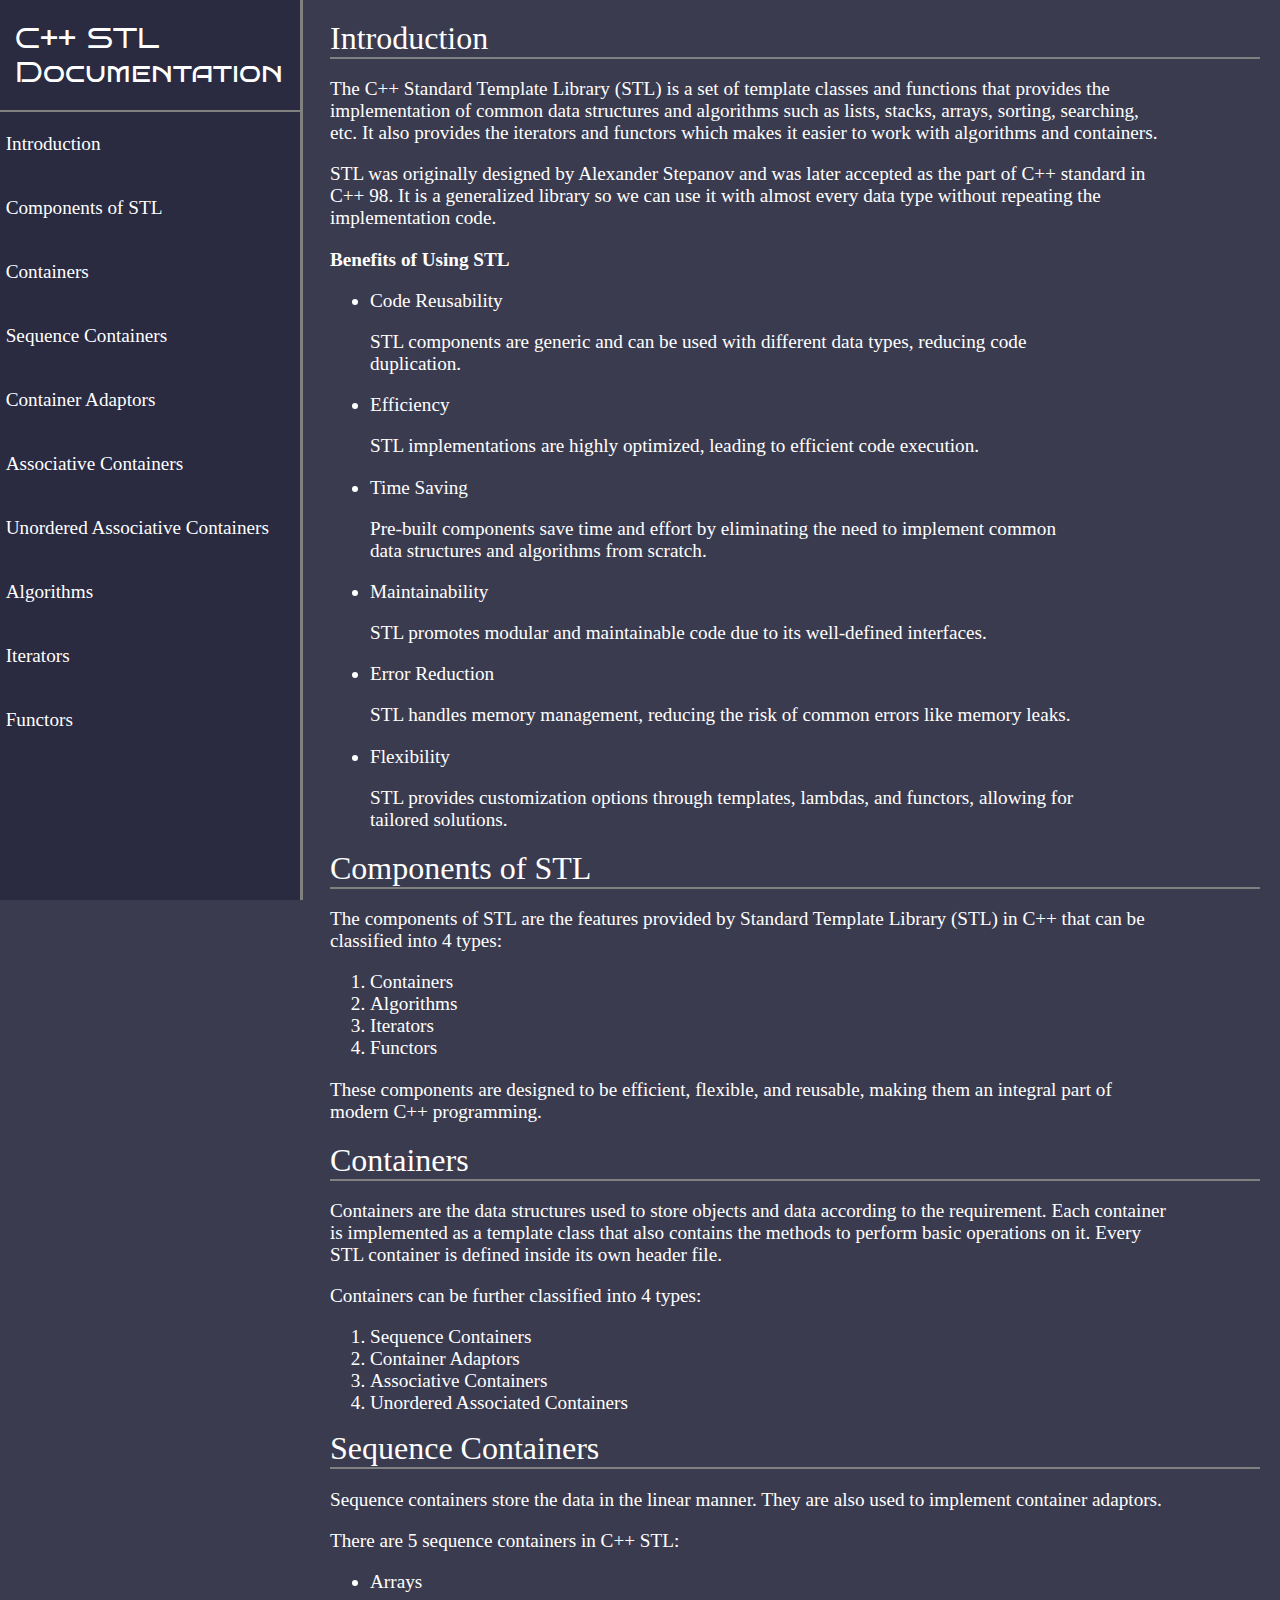
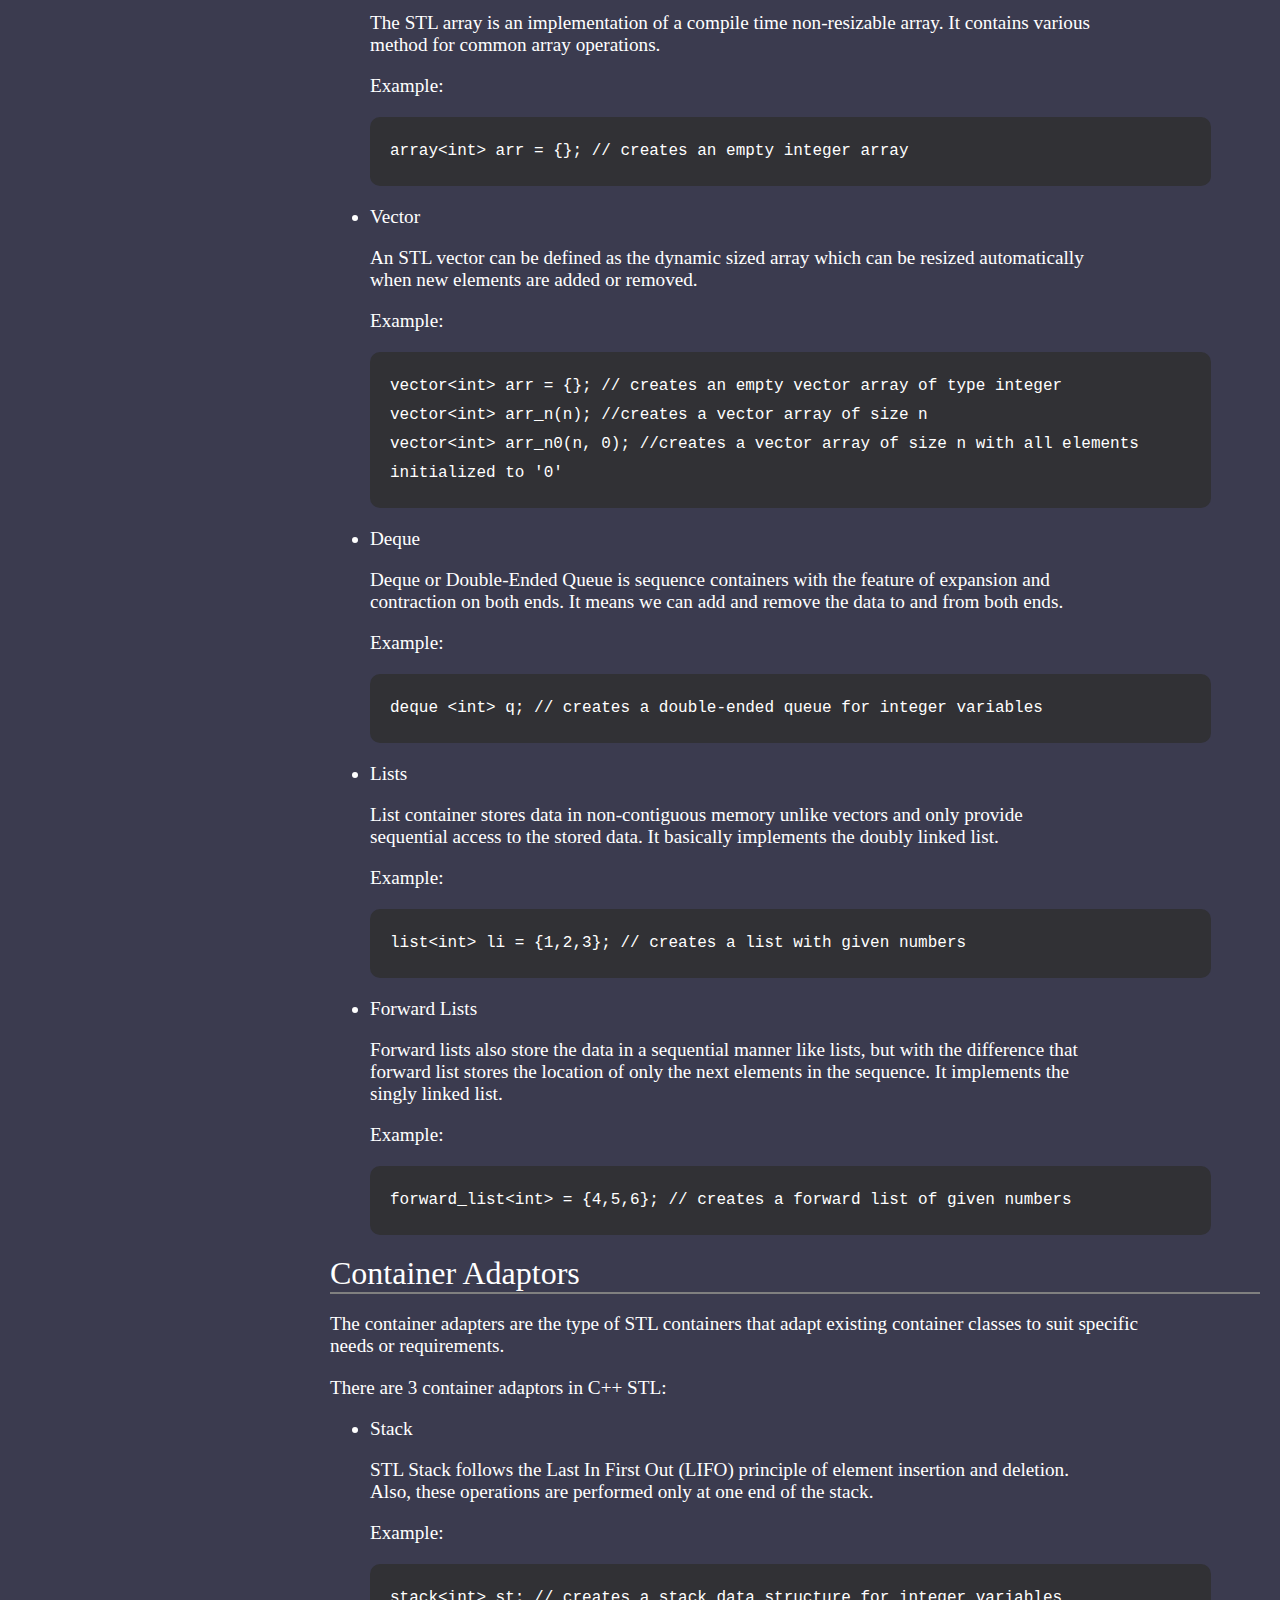
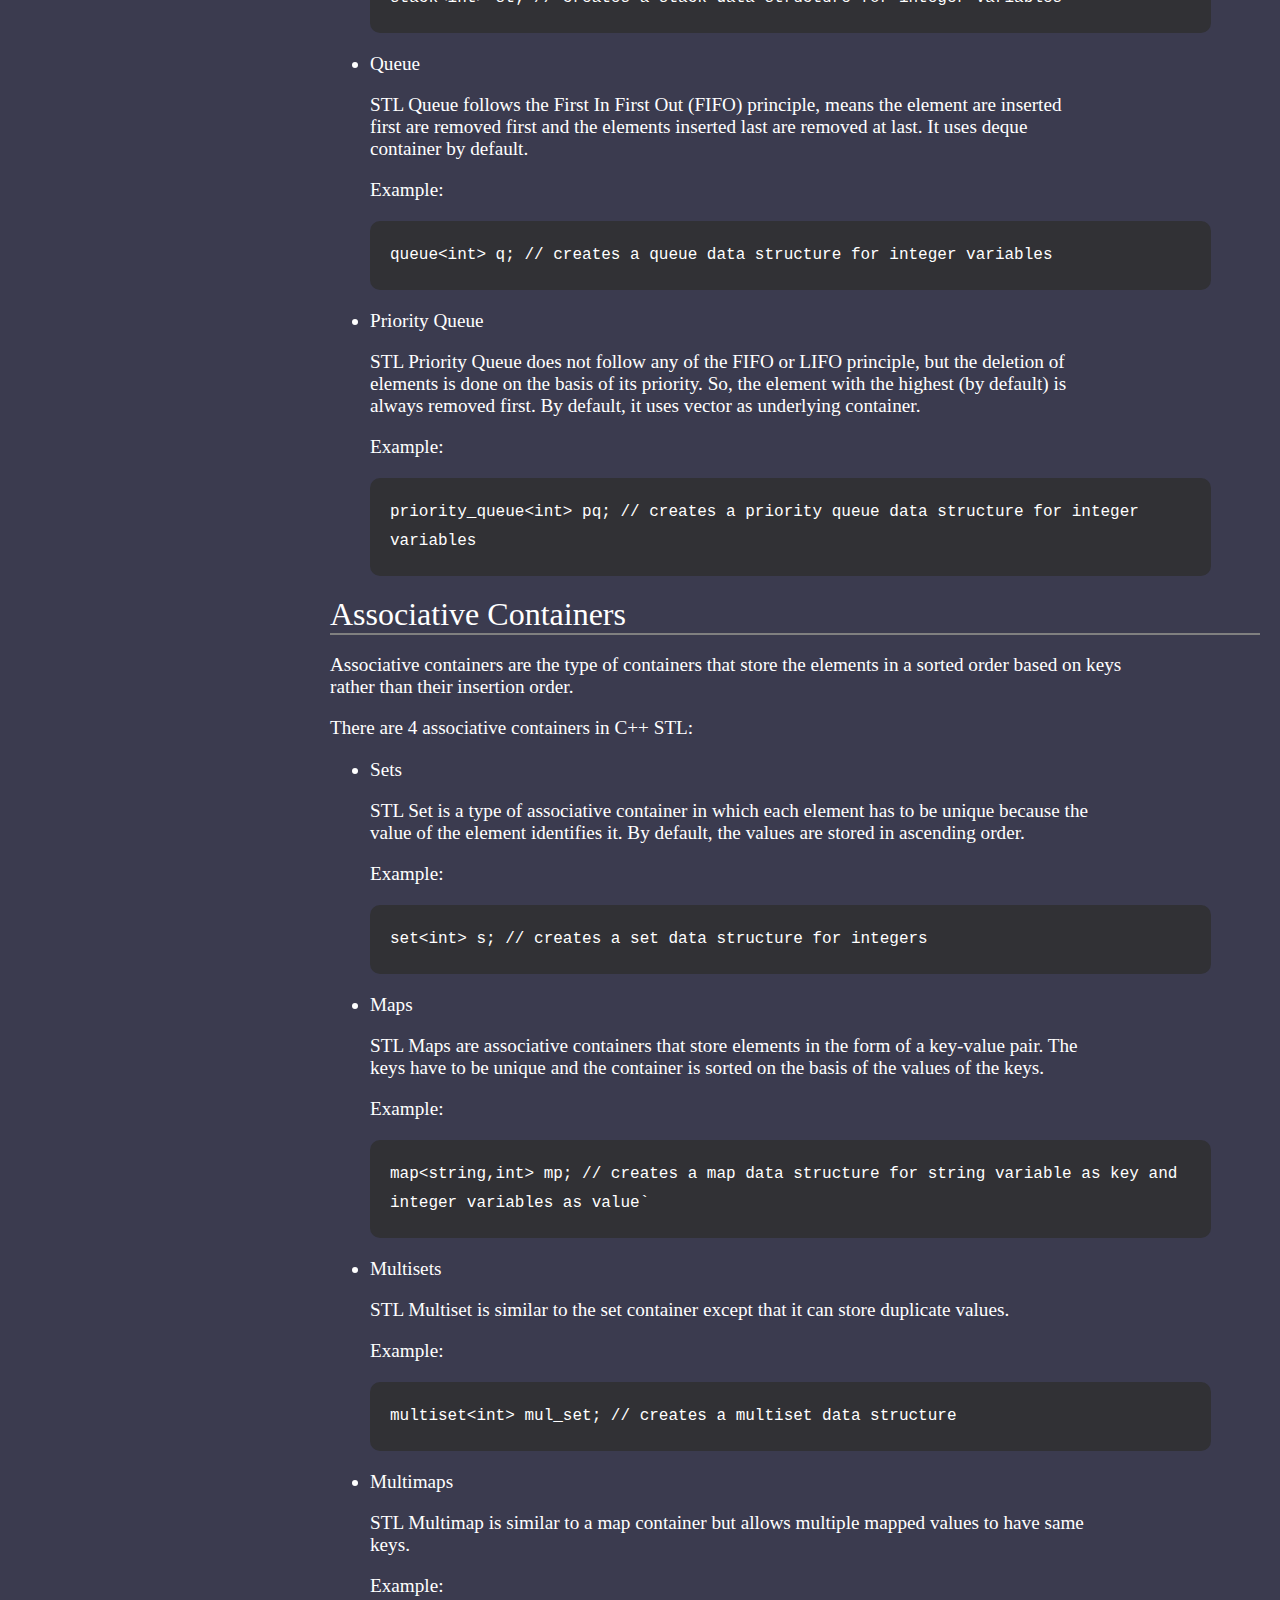
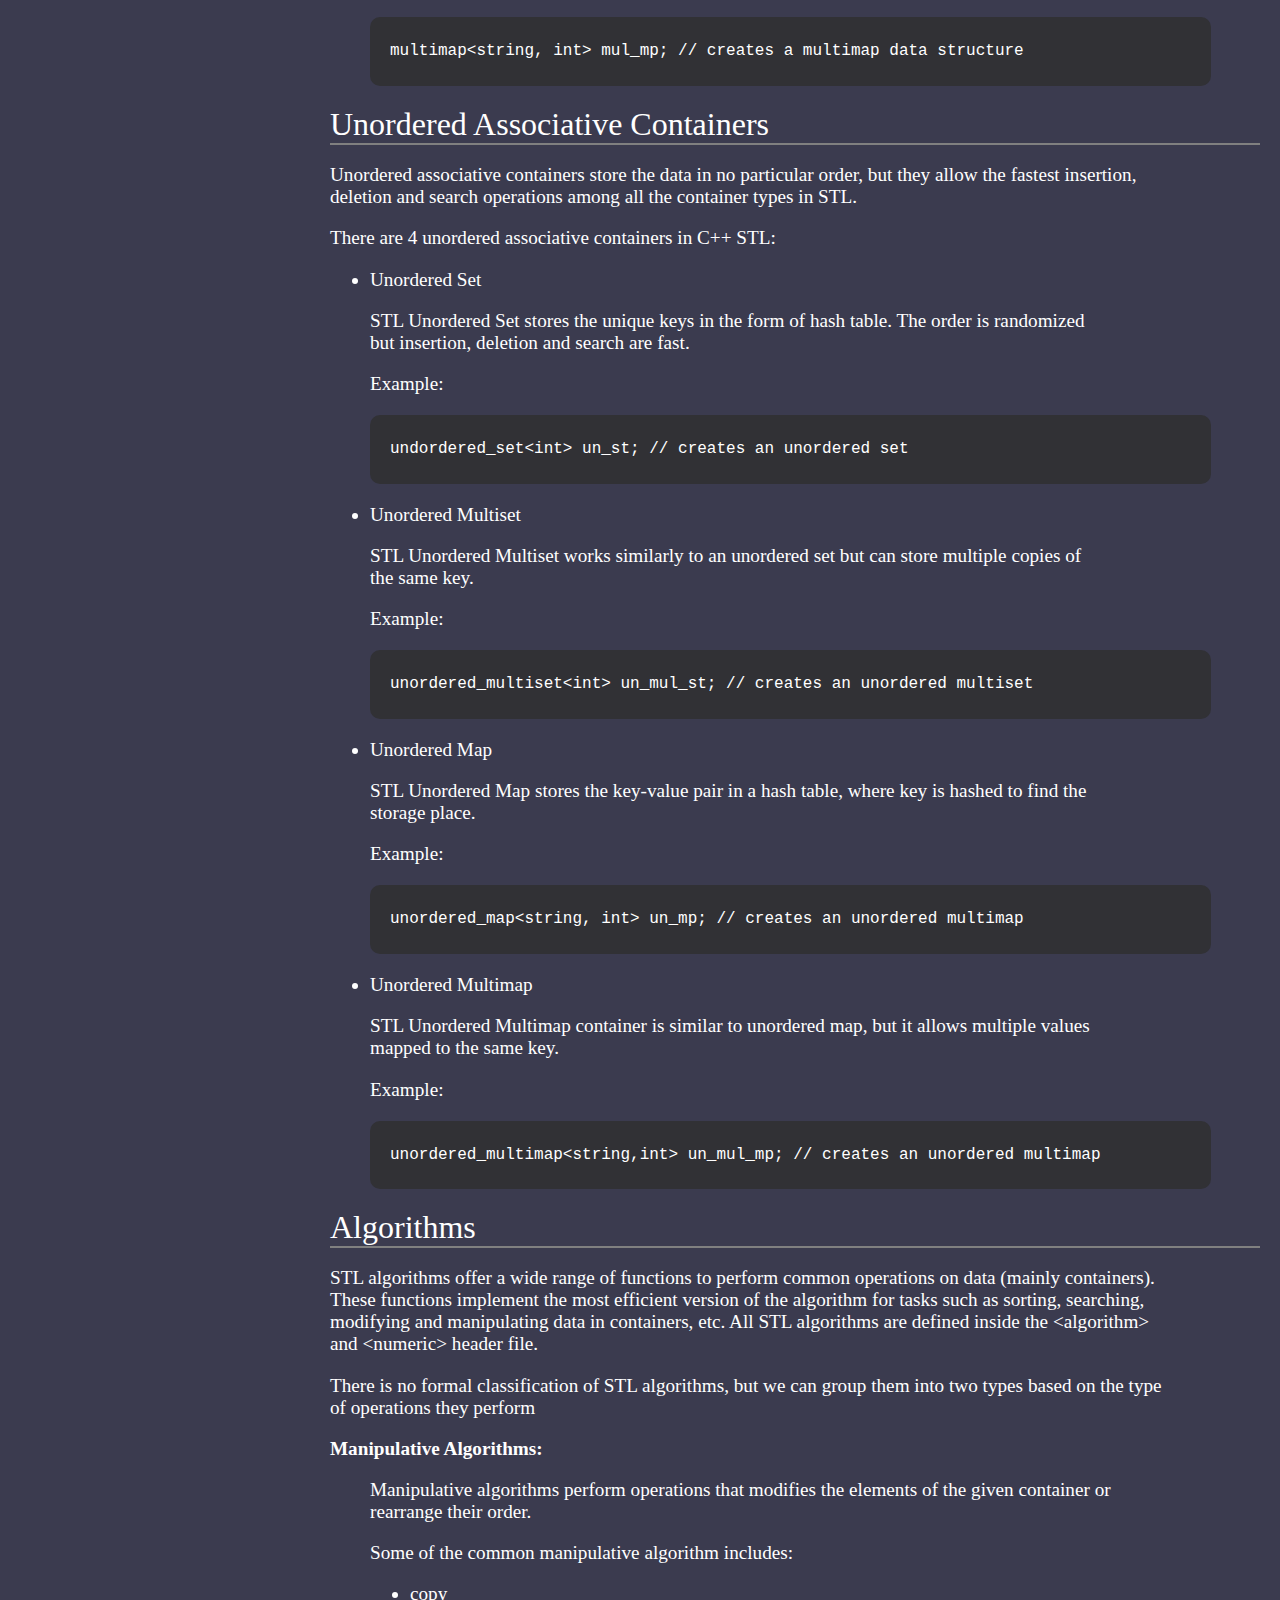
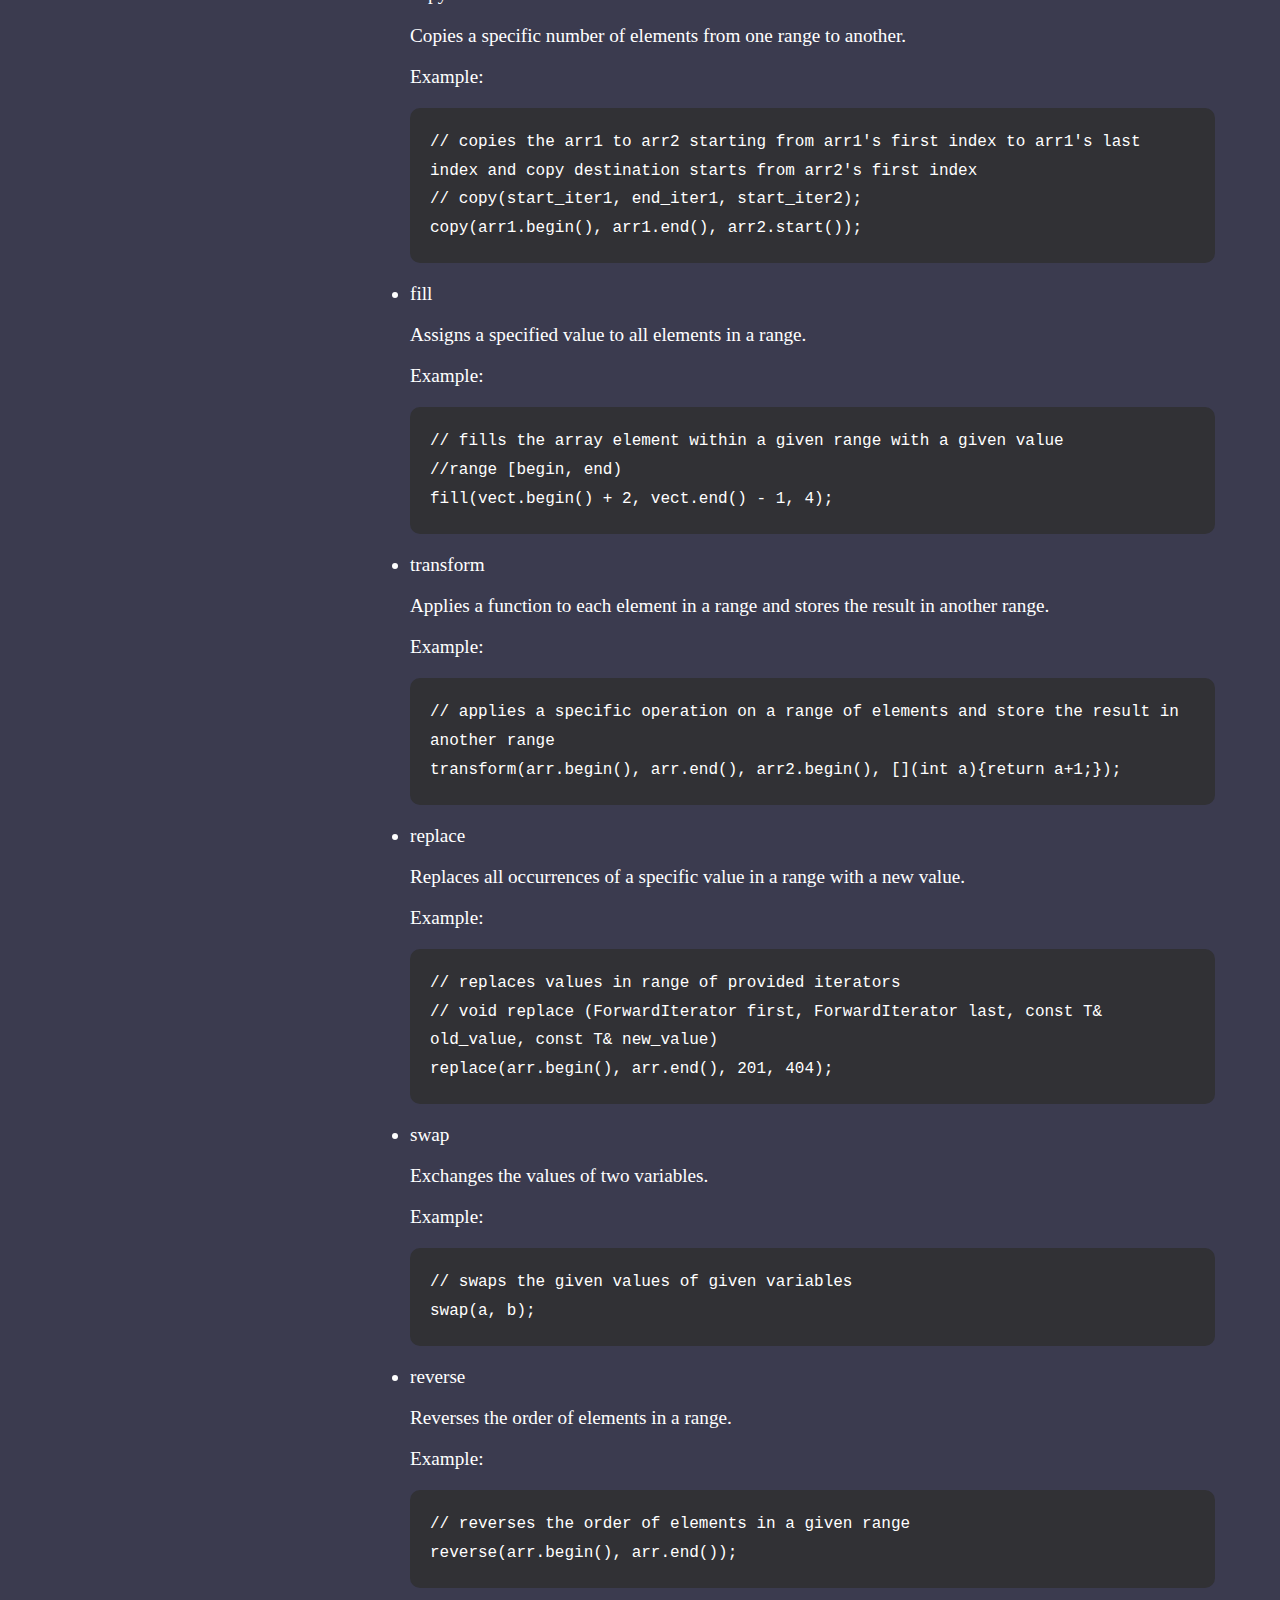
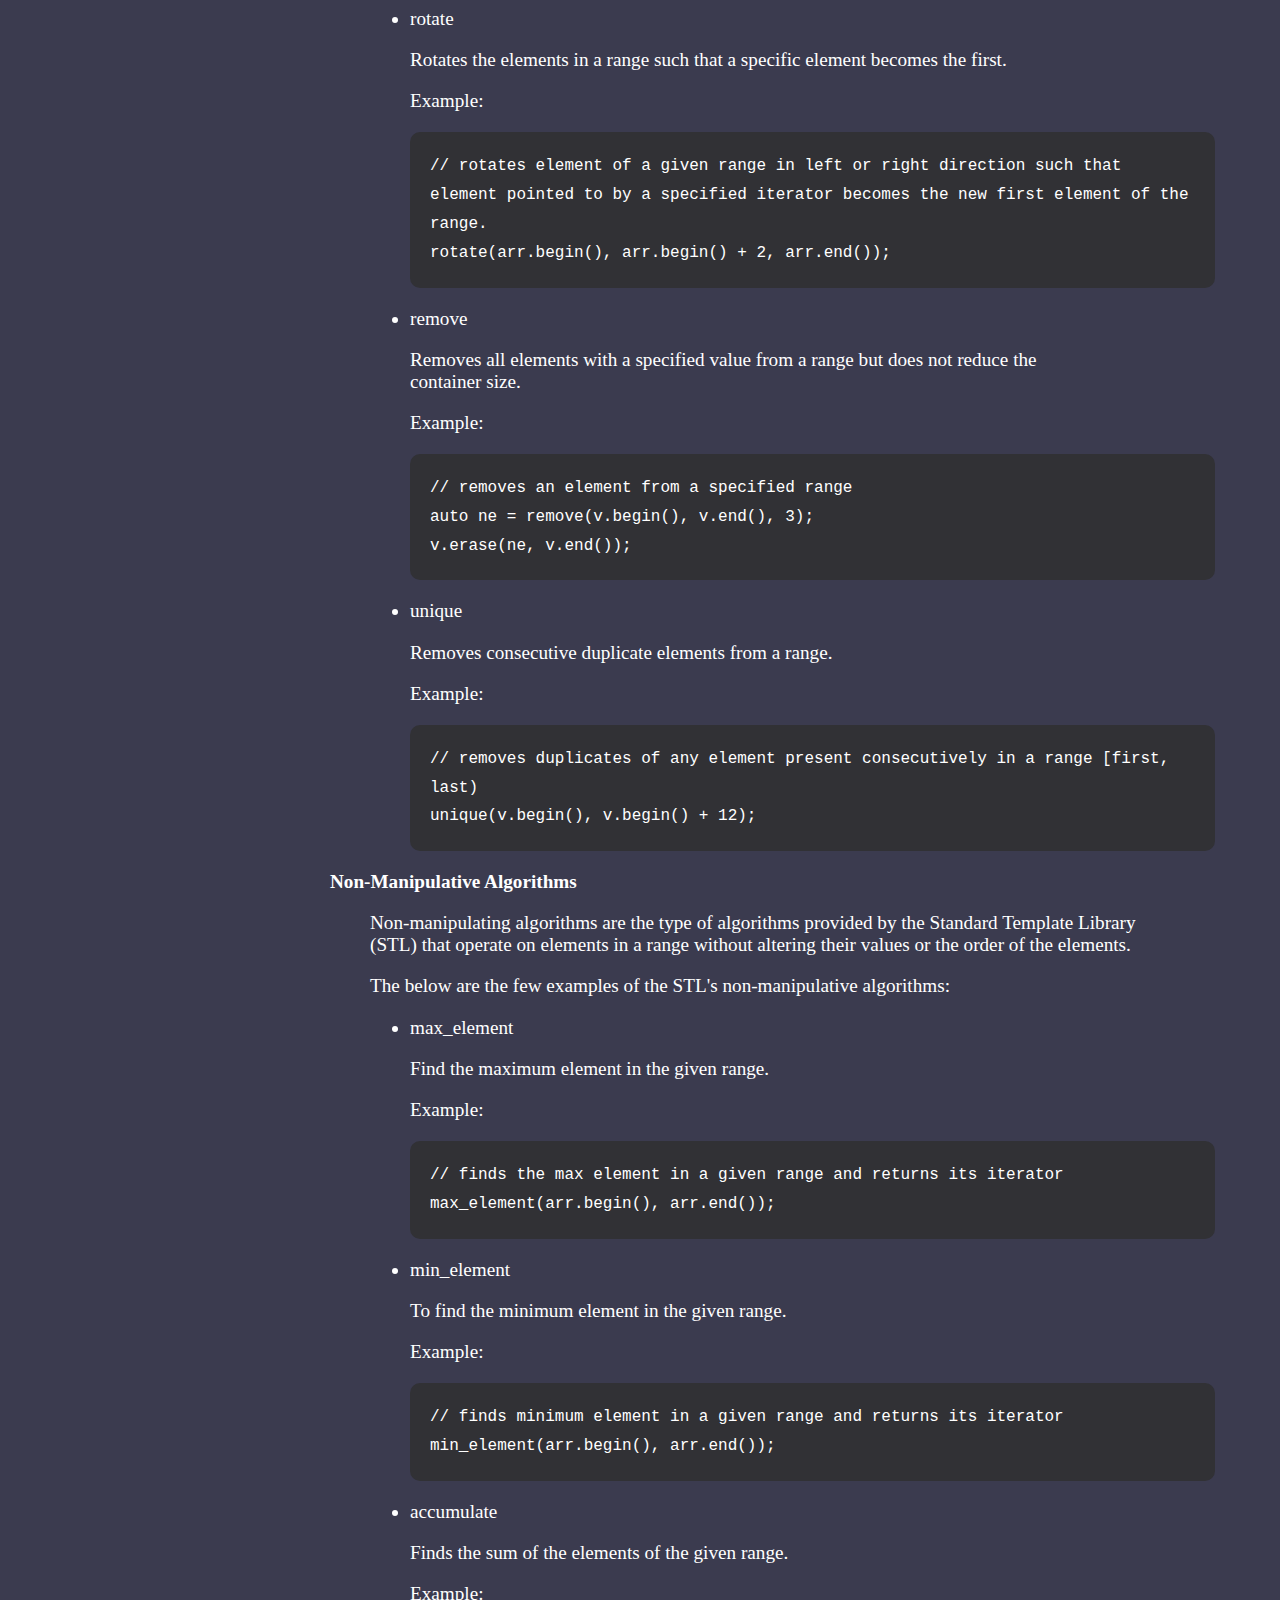
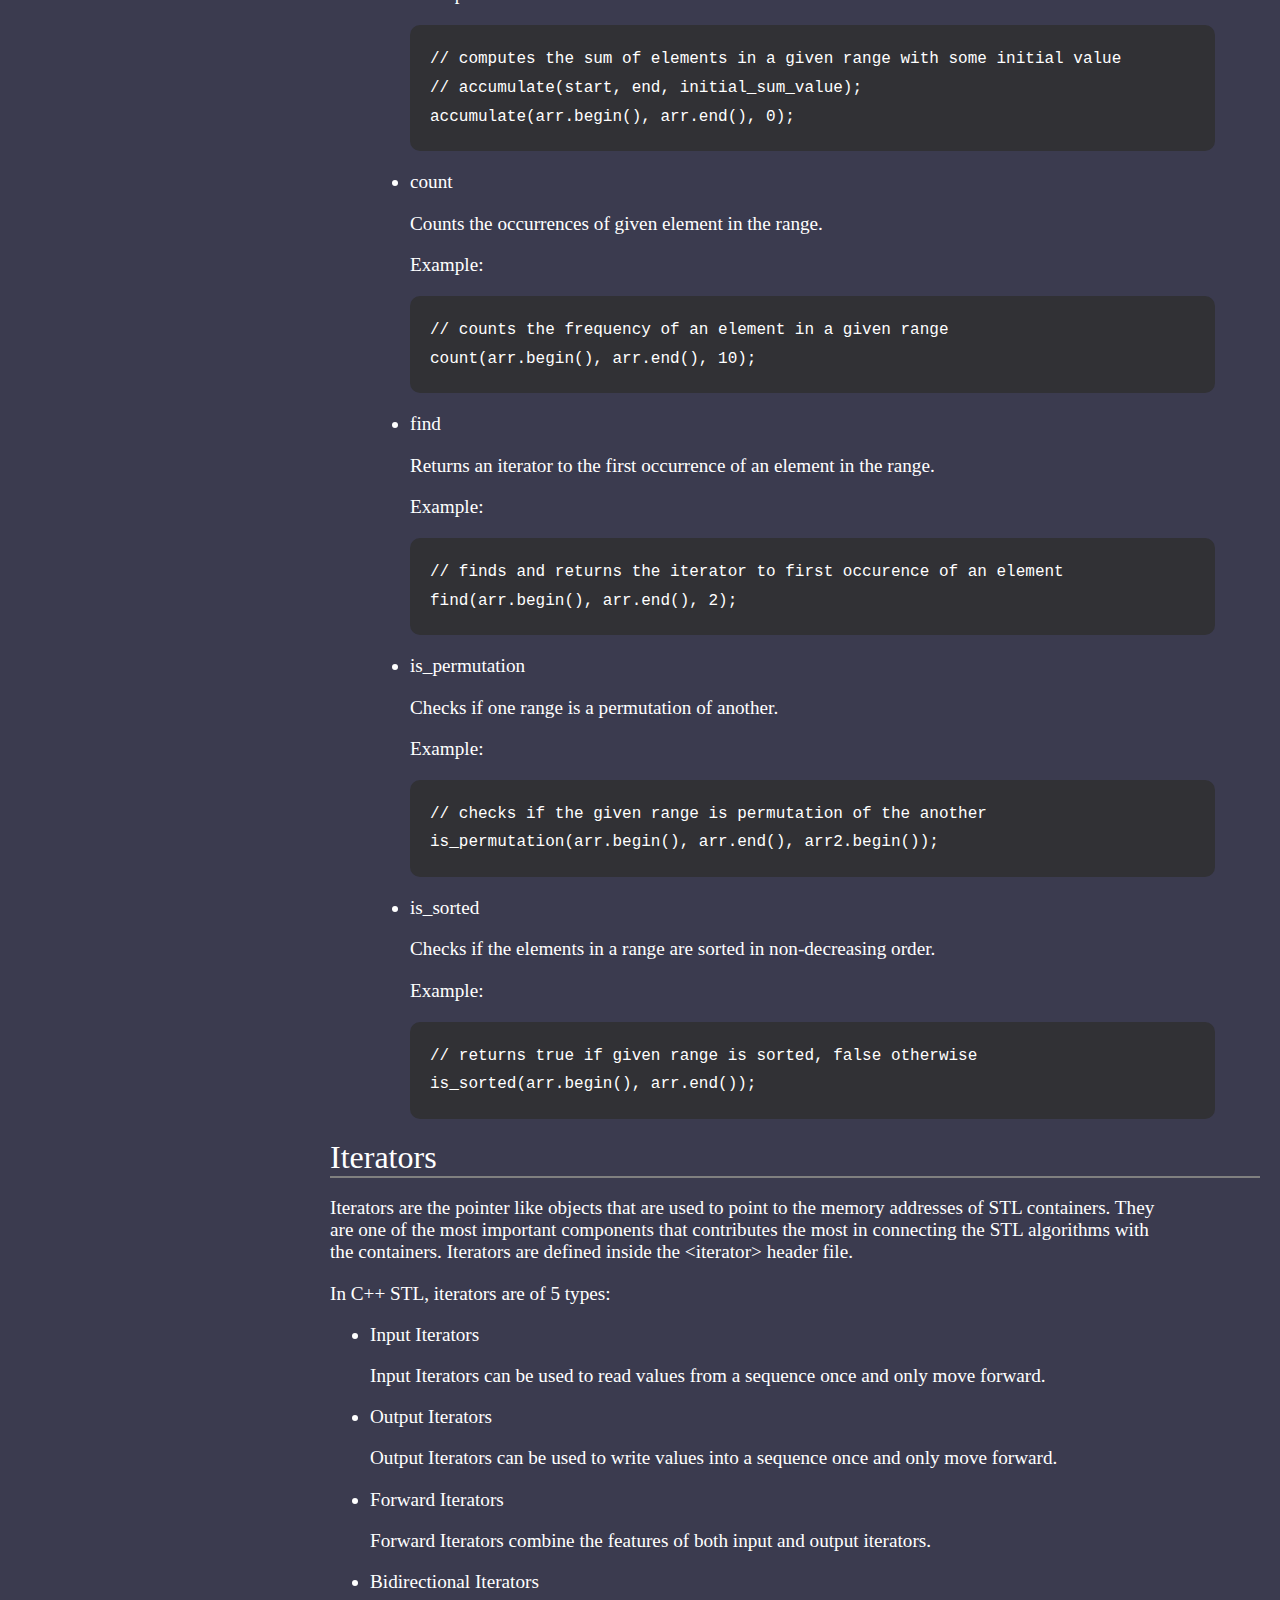
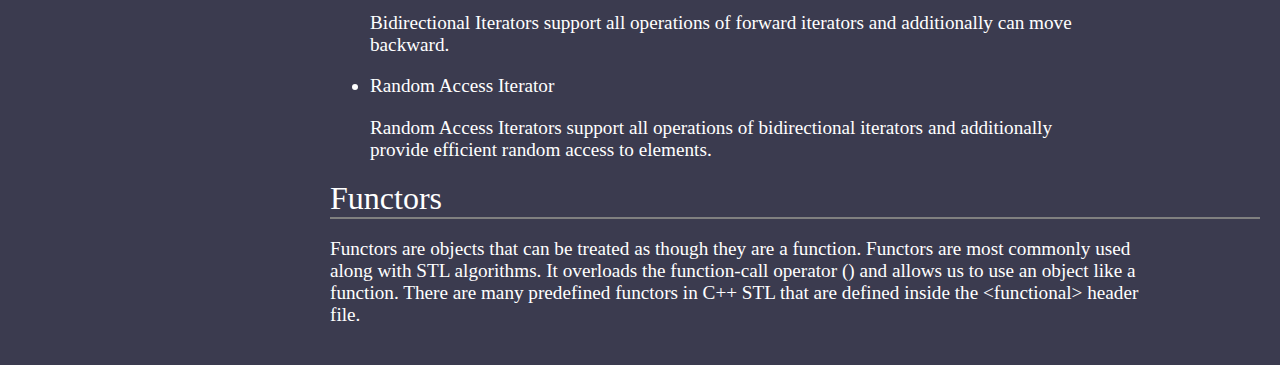
<file: technical documentation/index.html>
<!DOCTYPE html>
<html lang="en">
<head>
    <meta charset="UTF-8">
    <meta name="viewport" content="width=device-width, initial-scale=1.0">
    <link rel="stylesheet" href="./styles.css">
    <title>C++ STL Technical Doc</title>
</head>
<body>

    <nav id="navbar">

        <header id="C++_STL_Docuementation" onclick="window.reload()">C++ STL Documentation </header>

        <ul>

            <li><a class="nav-link" href="#Introduction">Introduction</a></li>
            <li><a class="nav-link" href="#Components_of_STL">Components of STL</a></li>
            <li><a class="nav-link" href="#Containers">Containers</a></li>
            <li><a class="nav-link" href="#Sequence_Containers">Sequence Containers</a></li>
            <li><a class="nav-link" href="#Container_Adaptors">Container Adaptors</a></li>
            <li><a class="nav-link" href="#Associative_Containers">Associative Containers</a></li>
            <li><a class="nav-link" href="#Unordered_Associative_Containers">Unordered Associative Containers</a></li>
            <li><a class="nav-link" href="#Algorithms">Algorithms</a></li>
            <li><a class="nav-link" href="#Iterators">Iterators</a></li>
            <li><a class="nav-link" href="#Functors">Functors</a></li>

        </ul>   

    </nav>

    <main id="main-doc">

        <!-- introduction -->
        <section class="main-section" id="Introduction">
            
            <header>Introduction</header>
            
            <p>
                The C++ Standard Template Library (STL) is a set of template classes and functions that provides the implementation of common data structures and algorithms such as lists, stacks, arrays, sorting, searching, etc. 
                It also provides the iterators and functors which makes it easier to work with algorithms and containers.
            </p>
            
            <p>STL was originally designed by Alexander Stepanov and was later accepted as the part of C++ standard in C++ 98. It is a generalized library so we can use it with almost every data type without repeating the implementation code.</p>
        
            <p><span><b>Benefits of Using STL</b></span></p>

            <ul>
                <li>
                    Code Reusability
                    <p>STL components are generic and can be used with different data types, reducing code duplication.</p>
                </li>
                
                <li>
                    Efficiency
                    <p>STL implementations are highly optimized, leading to efficient code execution.</p>
                </li>

                <li>
                    Time Saving
                    <p>Pre-built components save time and effort by eliminating the need to implement common data structures and algorithms from scratch.</p>
                </li>

                <li>
                    Maintainability
                    <p>STL promotes modular and maintainable code due to its well-defined interfaces.</p> 
                </li>

                <li>
                    Error Reduction
                    <p>STL handles memory management, reducing the risk of common errors like memory leaks.</p> 
                </li>

                <li>
                    Flexibility
                    <p>STL provides customization options through templates, lambdas, and functors, allowing for tailored solutions.</p> 
                </li>

            </ul> 

        </section>

        <!-- components -->
        <section class="main-section" id="Components_of_STL">
            
            <header>Components of STL</header>
            
            <p>The components of STL are the features provided by Standard Template Library (STL) in C++ that can be classified into 4 types:</p>
            
            <ul style="list-style: number;">

                <li>Containers</li>
                <li>Algorithms</li>
                <li>Iterators</li>
                <li>Functors</li>

            </ul>

            <p>These components are designed to be efficient, flexible, and reusable, making them an integral part of modern C++ programming.</p>

        </section>
        
        <!-- containers -->
        <section class="main-section" id="Containers">
            
            <header>Containers</header>

            <p>Containers are the data structures used to store objects and data according to the requirement. Each container is implemented as a template class that also contains the methods to perform basic operations on it. Every STL container is defined inside its own header file.</p>

            <p>Containers can be further classified into 4 types:</p>

            <ul style="list-style: number;">
                <li>Sequence Containers</li>
                <li>Container Adaptors</li>
                <li>Associative Containers</li>
                <li>Unordered Associated Containers</li>
            </ul>


        </section>

        <!-- sequence containers -->
        <section class="main-section" id="Sequence_Containers">

            <header>Sequence Containers</header>

            <p>Sequence containers store the data in the linear manner. They are also used to implement container adaptors.</p>

            <p>There are 5 sequence containers in C++ STL:</p>

            <ul>
                <li>
                    Arrays 
                    <p>The STL array is an implementation of a compile time non-resizable array. It contains various method for common array operations.</p>
                    <p>Example: </p>

                    <code>array&lt;int> arr = {}; // creates an empty integer array</code> 

                </li>
                
                <li>
                    Vector 
                    <p>An STL vector can be defined as the dynamic sized array which can be resized automatically when new elements are added or removed.</p>
                    <p>Example: </p>
                    <code>vector&lt;int> arr = {}; // creates an empty vector array of type integer
                    vector&lt;int> arr_n(n); //creates a vector array of size n 
                    vector&lt;int> arr_n0(n, 0); //creates a vector array of size n with all elements initialized to '0'
                    </code>
                </li>
                
                <li>
                    Deque
                    <p>Deque or Double-Ended Queue is sequence containers with the feature of expansion and contraction on both ends. It means we can add and remove the data to and from both ends.</p> 
                    <p>Example: </p>
                    <code> deque &lt;int> q; // creates a double-ended queue for integer variables</code>
                </li>
                
                <li>
                    Lists 
                    <p>List container stores data in non-contiguous memory unlike vectors and only provide sequential access to the stored data. It basically implements the doubly linked list.</p>
                    <p>Example: </p>
                    <code>list&lt;int> li = {1,2,3}; // creates a list with given numbers</code>
                </li>
                
                <li>
                    Forward Lists 
                    <p>Forward lists also store the data in a sequential manner like lists, but with the difference that forward list stores the location of only the next elements in the sequence. It implements the singly linked list.</p>
                    <p>Example: </p>
                    <code>forward_list&lt;int> = {4,5,6}; // creates a forward list of given numbers</code>
                </li>
            
            </ul>

        </section>

        <!-- container adaptors -->
        <section class="main-section" id="Container_Adaptors">
            
            <header>Container Adaptors</header>

            <p>The container adapters are the type of STL containers that adapt existing container classes to suit specific needs or requirements.</p>

            <p>There are 3 container adaptors in C++ STL:</p>

            <ul>

                <li>
                    Stack
                    <p>STL Stack follows the Last In First Out (LIFO) principle of element insertion and deletion. Also, these operations are performed only at one end of the stack.</p>
                    <p>Example:</p>
                    <code>stack&lt;int> st; // creates a stack data structure for integer variables</code>
                </li>
                <li>
                    Queue 
                    <p>STL Queue follows the First In First Out (FIFO) principle, means the element are inserted first are removed first and the elements inserted last are removed at last. It uses deque container by default.</p>
                    <p>Example:</p>
                    <code>queue&lt;int> q; // creates a queue data structure for integer variables</code>
                </li>
                <li>
                    Priority Queue 
                    <p>STL Priority Queue does not follow any of the FIFO or LIFO principle, but the deletion of elements is done on the basis of its priority. So, the element with the highest (by default) is always removed first. By default, it uses vector as underlying container.</p>
                    <p>Example:</p>
                    <code>priority_queue&lt;int> pq; // creates a priority queue data structure for integer variables</code>
                </li>
            
            </ul>

        </section>
        
        <!-- associative containers -->
        <section class="main-section" id="Associative_Containers">
            
            <header>Associative Containers</header>
            
            <p>Associative containers are the type of containers that store the elements in a sorted order based on keys rather than their insertion order.</p>
            
            <p>There are 4 associative containers in C++ STL:</p>
            
            <ul>

                <li>
                    Sets 
                    <p>STL Set is a type of associative container in which each element has to be unique because the value of the element identifies it. By default, the values are stored in ascending order.</p>
                    <p>Example:</p>
                    <code>set&lt;int> s; // creates a set data structure for integers</code>
                </li>

                <li>
                    Maps
                    <p>STL Maps are associative containers that store elements in the form of a key-value pair. The keys have to be unique and the container is sorted on the basis of the values of the keys.</p>
                    <p>Example:</p>
                    <code>map&lt;string,int> mp; // creates a map data structure for string variable as key and integer variables as value` </code>
                </li>

                <li>
                    Multisets
                    <p>STL Multiset is similar to the set container except that it can store duplicate values.</p>
                    <p>Example:</p>
                    <code>multiset&lt;int> mul_set; // creates a multiset data structure</code>
                </li>
                
                <li>
                    Multimaps
                    <p>STL Multimap is similar to a map container but allows multiple mapped values to have same keys.</p>
                    <p>Example:</p>
                    <code>multimap&lt;string, int> mul_mp; // creates a multimap data structure</code>
                </li>

            </ul>

        </section>

        <!-- unordered associative containers -->
        <section class="main-section" id="Unordered_Associative_Containers">

            <header>Unordered Associative Containers</header>
            
            <p>Unordered associative containers store the data in no particular order, but they allow the fastest insertion, deletion and search operations among all the container types in STL.</p>
            
            <p>There are 4 unordered associative containers in C++ STL:</p>

            <ul>

                <li>
                    Unordered Set
                    <p> STL Unordered Set stores the unique keys in the form of hash table. The order is randomized but insertion, deletion and search are fast.</p>
                    <p>Example:</p>
                    <code>undordered_set&lt;int> un_st; // creates an unordered set</code>
                </li>
                
                <li>
                    Unordered Multiset
                    <p> STL Unordered Multiset works similarly to an unordered set but can store multiple copies of the same key.</p>
                    <p>Example:</p>
                    <code>unordered_multiset&lt;int> un_mul_st; // creates an unordered multiset</code>
                </li>
                
                <li>
                    Unordered Map
                    <p> STL Unordered Map stores the key-value pair in a hash table, where key is hashed to find the storage place.</p>
                    <p>Example:</p>
                    <code>unordered_map&lt;string, int> un_mp; // creates an unordered multimap</code>
                </li>
                
                <li>
                    Unordered Multimap
                    <p> STL Unordered Multimap container is similar to unordered map, but it allows multiple values mapped to the same key.</p>
                    <p>Example:</p>
                    <code>unordered_multimap&lt;string,int> un_mul_mp; // creates an unordered multimap</code>
                </li>

            </ul>

        </section>

        <!-- algorithms -->
        <section class="main-section" id="Algorithms">
            
            <header>Algorithms</header>
            
            <p>STL algorithms offer a wide range of functions to perform common operations on data (mainly containers). These functions implement the most efficient version of the algorithm for tasks such as sorting, searching, modifying and manipulating data in containers, etc. All STL algorithms are defined inside the &lt;algorithm> and &lt;numeric> header file.</p>
            
            <p>There is no formal classification of STL algorithms, but we can group them into two types based on the type of operations they perform</p>

            <p><b>Manipulative Algorithms:</b></p>
            
            <ul>
                <p>Manipulative algorithms perform operations that modifies the elements of the given container or rearrange their order.</p>
                
                <p>Some of the common manipulative algorithm includes:</p>
                
                <ul>

                    <li>
                        copy
                        <p> Copies a specific number of elements from one range to another.</p>
                        <p>Example:</p>
                        <code>// copies the arr1 to arr2 starting from arr1's first index to arr1's last index and copy destination starts from arr2's first index
                            // copy(start_iter1, end_iter1, start_iter2);
                            copy(arr1.begin(), arr1.end(), arr2.start());</code>
                    </li>
                    
                    <li>
                        fill
                        <p> Assigns a specified value to all elements in a range.</p>
                        <p>Example:</p>
                        <code>// fills the array element within a given range with a given value 
                            //range [begin, end)
                            fill(vect.begin() + 2, vect.end() - 1, 4);
                        </code>
                    </li>
                    
                    <li>
                        transform
                        <p> Applies a function to each element in a range and stores the result in another range.</p>
                        <p>Example:</p>
                        <code>// applies a specific operation on a range of elements and store the result in another range
                            transform(arr.begin(), arr.end(), arr2.begin(), [](int a){return a+1;});
                        </code>
                    </li>
                    
                    <li>
                        replace
                        <p> Replaces all occurrences of a specific value in a range with a new value.</p>
                        <p>Example:</p>
                        <code>// replaces values in range of provided iterators
                            // void replace (ForwardIterator first, ForwardIterator last, const T& old_value, const T& new_value)
                            replace(arr.begin(), arr.end(), 201, 404);
                        </code>
                    </li>
                    
                    <li>
                        swap
                        <p> Exchanges the values of two variables.</p>
                        <p>Example:</p>
                        <code>// swaps the given values of given variables
                            swap(a, b);
                        </code>
                    </li>
                    
                    <li>
                        reverse
                        <p> Reverses the order of elements in a range.</p>
                        <p>Example:</p>
                        <code>// reverses the order of elements in a given range
                            reverse(arr.begin(), arr.end());
                        </code>
                    </li>
                    
                    <li>
                        rotate
                        <p> Rotates the elements in a range such that a specific element becomes the first.</p>
                        <p>Example:</p>
                        <code>// rotates element of a given range in left or right direction such that element pointed to by a specified iterator becomes the new first element of the range.
                            rotate(arr.begin(), arr.begin() + 2, arr.end());
                        </code>
                    </li>
                    
                    <li>
                        remove
                        <p> Removes all elements with a specified value from a range but does not reduce the container size.</p>
                        <p>Example:</p>
                        <code>// removes an element from a specified range
                            auto ne = remove(v.begin(), v.end(), 3);
                            v.erase(ne, v.end());
                        </code>
                    </li>
                    
                    <li>
                        unique
                        <p> Removes consecutive duplicate elements from a range.</p>
                        <p>Example:</p>
                        <code>// removes duplicates of any element present consecutively in a range [first, last)
                            unique(v.begin(), v.begin() + 12);
                        </code>
                    </li>


                </ul>
    
            </ul>

            <p><b>Non-Manipulative Algorithms</b></p>

            <ul>
                <p>Non-manipulating algorithms are the type of algorithms provided by the Standard Template Library (STL) that operate on elements in a range without altering their values or the order of the elements.</p>

                <p>The below are the few examples of the STL's non-manipulative algorithms:</p>

                <ul>
                    
                    <li>
                        max_element
                        <p> Find the maximum element in the given range.</p>
                        <p>Example:</p>
                        <code>// finds the max element in a given range and returns its iterator
                            max_element(arr.begin(), arr.end());
                        </code>
                    </li>
                    
                    <li>
                        min_element 
                        <p> To find the minimum element in the given range.</p>
                        <p>Example:</p>
                        <code>// finds minimum element in a given range and returns its iterator
                            min_element(arr.begin(), arr.end());
                        </code>
                    </li>
                    
                    <li>
                        accumulate
                        <p> Finds the sum of the elements of the given range.</p>
                        <p>Example:</p>
                        <code>// computes the sum of elements in a given range with some initial value
                            // accumulate(start, end, initial_sum_value);
                            accumulate(arr.begin(), arr.end(), 0);
                        </code>
                    </li>
                    
                    <li>
                        count
                        <p> Counts the occurrences of given element in the range.</p>
                        <p>Example:</p>
                        <code>// counts the frequency of an element in a given range
                            count(arr.begin(), arr.end(), 10);
                        </code>
                    </li>
                    
                    <li>
                        find
                        <p> Returns an iterator to the first occurrence of an element in the range.</p>
                        <p>Example:</p>
                        <code>// finds and returns the iterator to first occurence of an element
                            find(arr.begin(), arr.end(), 2);
                        </code>
                    </li>
                    
                    <li>
                        is_permutation
                        <p> Checks if one range is a permutation of another.</p>
                        <p>Example:</p>
                        <code>// checks if the given range is permutation of the another
                            is_permutation(arr.begin(), arr.end(), arr2.begin());
                        </code>
                    </li>
                    
                    <li>
                        is_sorted
                        <p> Checks if the elements in a range are sorted in non-decreasing order.</p>
                        <p>Example:</p>
                        <code>// returns true if given range is sorted, false otherwise
                            is_sorted(arr.begin(), arr.end());
                        </code>
                    </li>
                    

                </ul>

            </ul>

        </section>
        
        <!-- iterators -->
        <section class="main-section" id="Iterators">
            
            <header>Iterators</header>

            <p>Iterators are the pointer like objects that are used to point to the memory addresses of STL containers. They are one of the most important components that contributes the most in connecting the STL algorithms with the containers. Iterators are defined inside the &lt;iterator> header file.</p>

            <p>In C++ STL, iterators are of 5 types:</p>

            <ul>

                <li>
                    Input Iterators
                    <p> Input Iterators can be used to read values from a sequence once and only move forward.</p>
                </li>
                
                <li>
                    Output Iterators
                    <p> Output Iterators can be used to write values into a sequence once and only move forward.</p>
                </li>
                
                <li>
                    Forward Iterators
                    <p> Forward Iterators combine the features of both input and output iterators.</p>
                </li>
                
                <li>
                    Bidirectional Iterators
                    <p> Bidirectional Iterators support all operations of forward iterators and additionally can move backward.</p>
                </li>
                
                <li>
                    Random Access Iterator
                    <p> Random Access Iterators support all operations of bidirectional iterators and additionally provide efficient random access to elements.</p>
                </li>

            </ul>

        </section>

        <!-- functors -->
        <section class="main-section" id="Functors">
            
            <header>Functors</header>
            
            <p>Functors are objects that can be treated as though they are a function. Functors are most commonly used along with STL algorithms. It overloads the function-call operator () and allows us to use an object like a function. There are many predefined functors in C++ STL that are defined inside the &lt;functional> header file.</p>
        
        </section>


    </main>

</body>
</html>
</file>
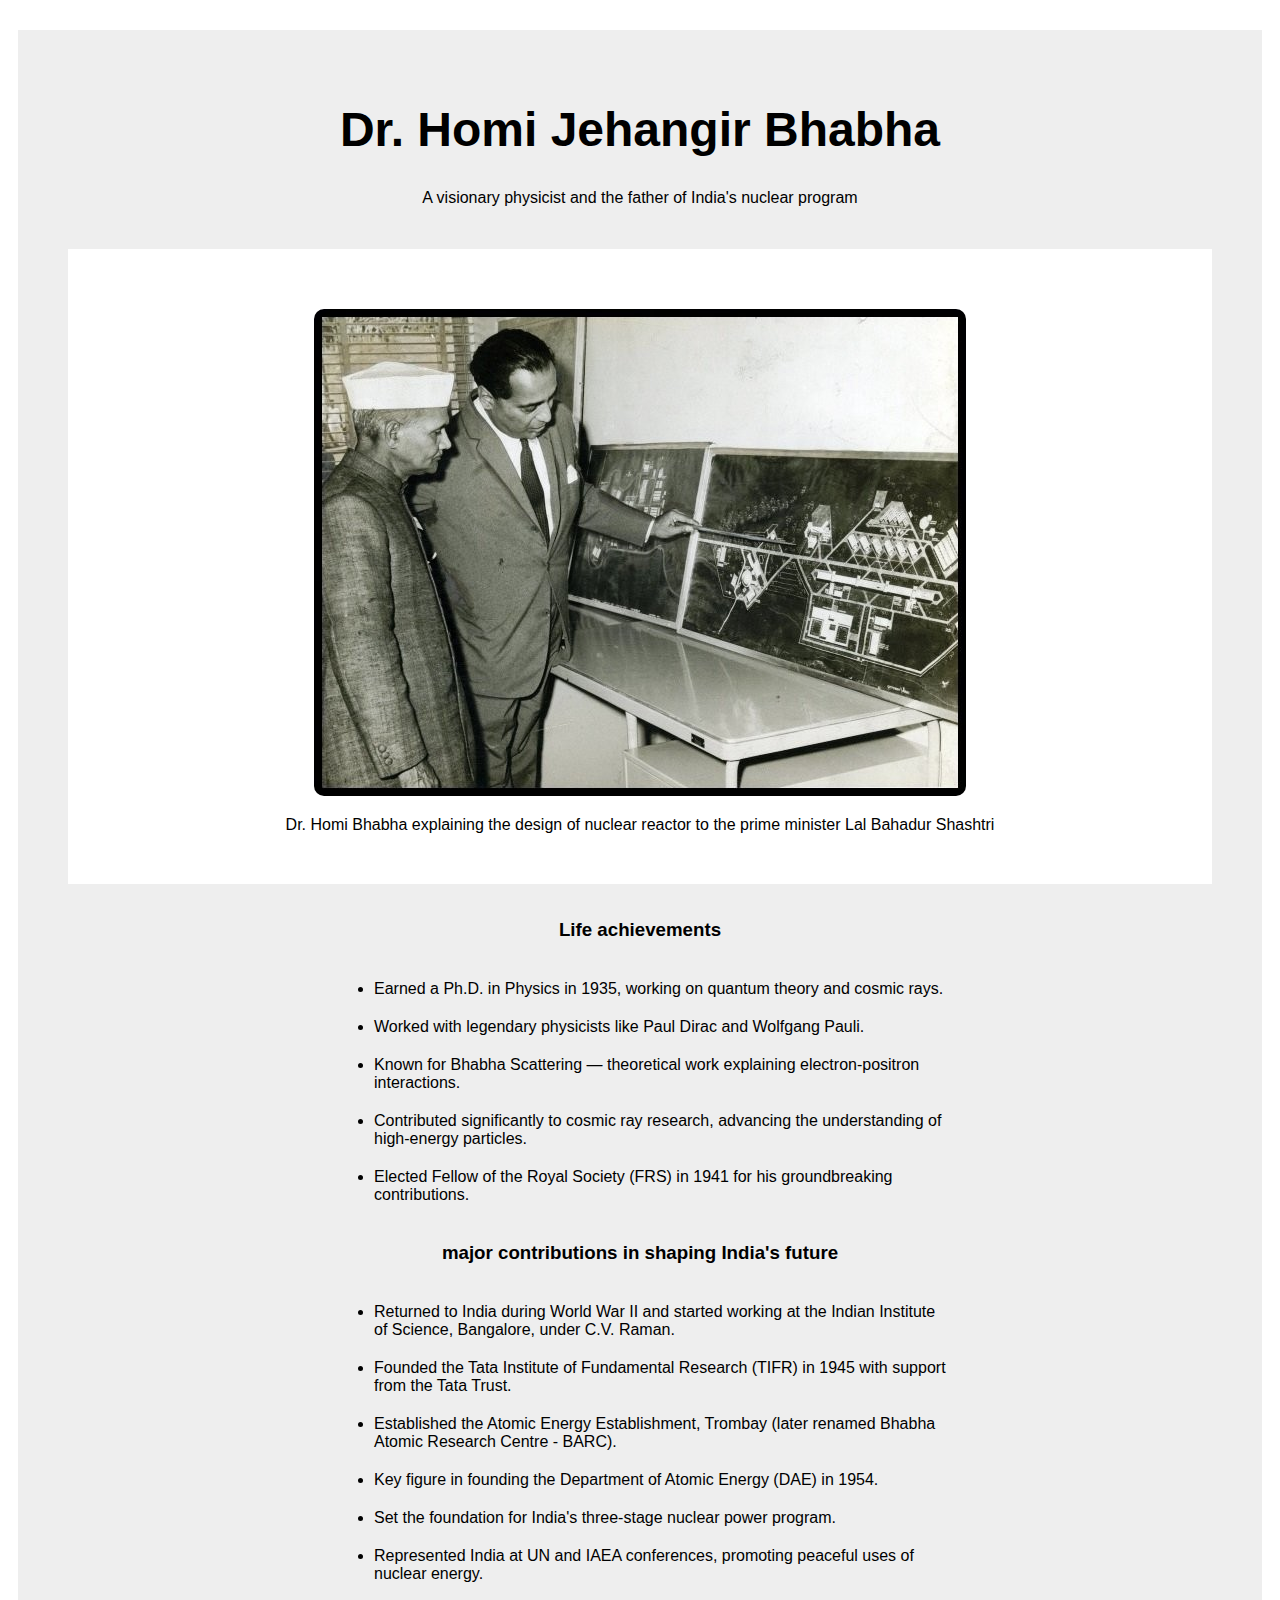
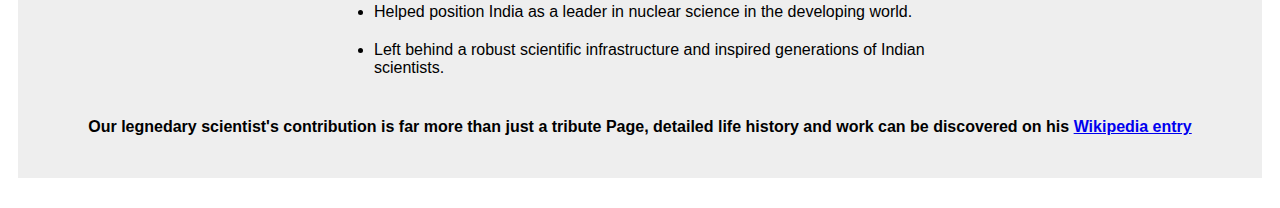
<file: tribute page/index.html>
<!DOCTYPE html>
<html lang="en">
<head>
    <meta charset="UTF-8">
    <meta name="viewport" content="width=device-width, initial-scale=1.0">
    <link rel="stylesheet" href="./styles.css">
    <title>Dr. Homi Bhabha Tribute Page</title>
</head>


<body>

    <main id="main">

        <div id="title">
            <h1>
                Dr. Homi Jehangir Bhabha
            </h1>
            <p>
                A visionary physicist and the father of India's nuclear program
            </p>
        </div>

        <figure id="img-div">
            <img id="image" src="./dr_homi_bhabha.jpeg" alt="Dr. Homi Bhabha's photo">
            <figcaption id="img-caption">
                Dr. Homi Bhabha explaining the design of nuclear reactor to the prime minister Lal Bahadur Shashtri
            </figcaption>
        </figure>

        <div id="tribute-info">
            
            <h3>Life achievements </h3>

            <ul id="list">
                
                <li> Earned a Ph.D. in Physics in 1935, working on quantum theory and cosmic rays. </li>
                <li> Worked with legendary physicists like Paul Dirac and Wolfgang Pauli. </li>
                <li> Known for Bhabha Scattering — theoretical work explaining electron-positron interactions. </li>
                <li> Contributed significantly to cosmic ray research, advancing the understanding of high-energy particles. </li>
                <li> Elected Fellow of the Royal Society (FRS) in 1941 for his groundbreaking contributions.</li>
                
            </ul>

            <h3>major contributions in shaping India's future</h3>
            
            <ul>

            <li> Returned to India during World War II and started working at the Indian Institute of Science, Bangalore, under C.V. Raman.</li>
            <li> Founded the Tata Institute of Fundamental Research (TIFR) in 1945 with support from the Tata Trust.</li>
            <li> Established the Atomic Energy Establishment, Trombay (later renamed Bhabha Atomic Research Centre - BARC).</li>
            <li> Key figure in founding the Department of Atomic Energy (DAE) in 1954.</li>
            <li> Set the foundation for India's three-stage nuclear power program.</li>
            <li> Represented India at UN and IAEA conferences, promoting peaceful uses of nuclear energy.</li>
            <li> Helped position India as a leader in nuclear science in the developing world.</li>
            <li> Left behind a robust scientific infrastructure and inspired generations of Indian scientists.</li>

            </ul>

            <h4>
                Our legnedary scientist's contribution is far more than just a tribute Page, 
                detailed life history and work can be discovered on his
                <a id="tribute-link" href="https://en.wikipedia.org/wiki/Homi_J._Bhabha" target="_blank">Wikipedia entry</a>
            </h4>
            
        </div>
        


    </main>

</body>

</html>
</file>
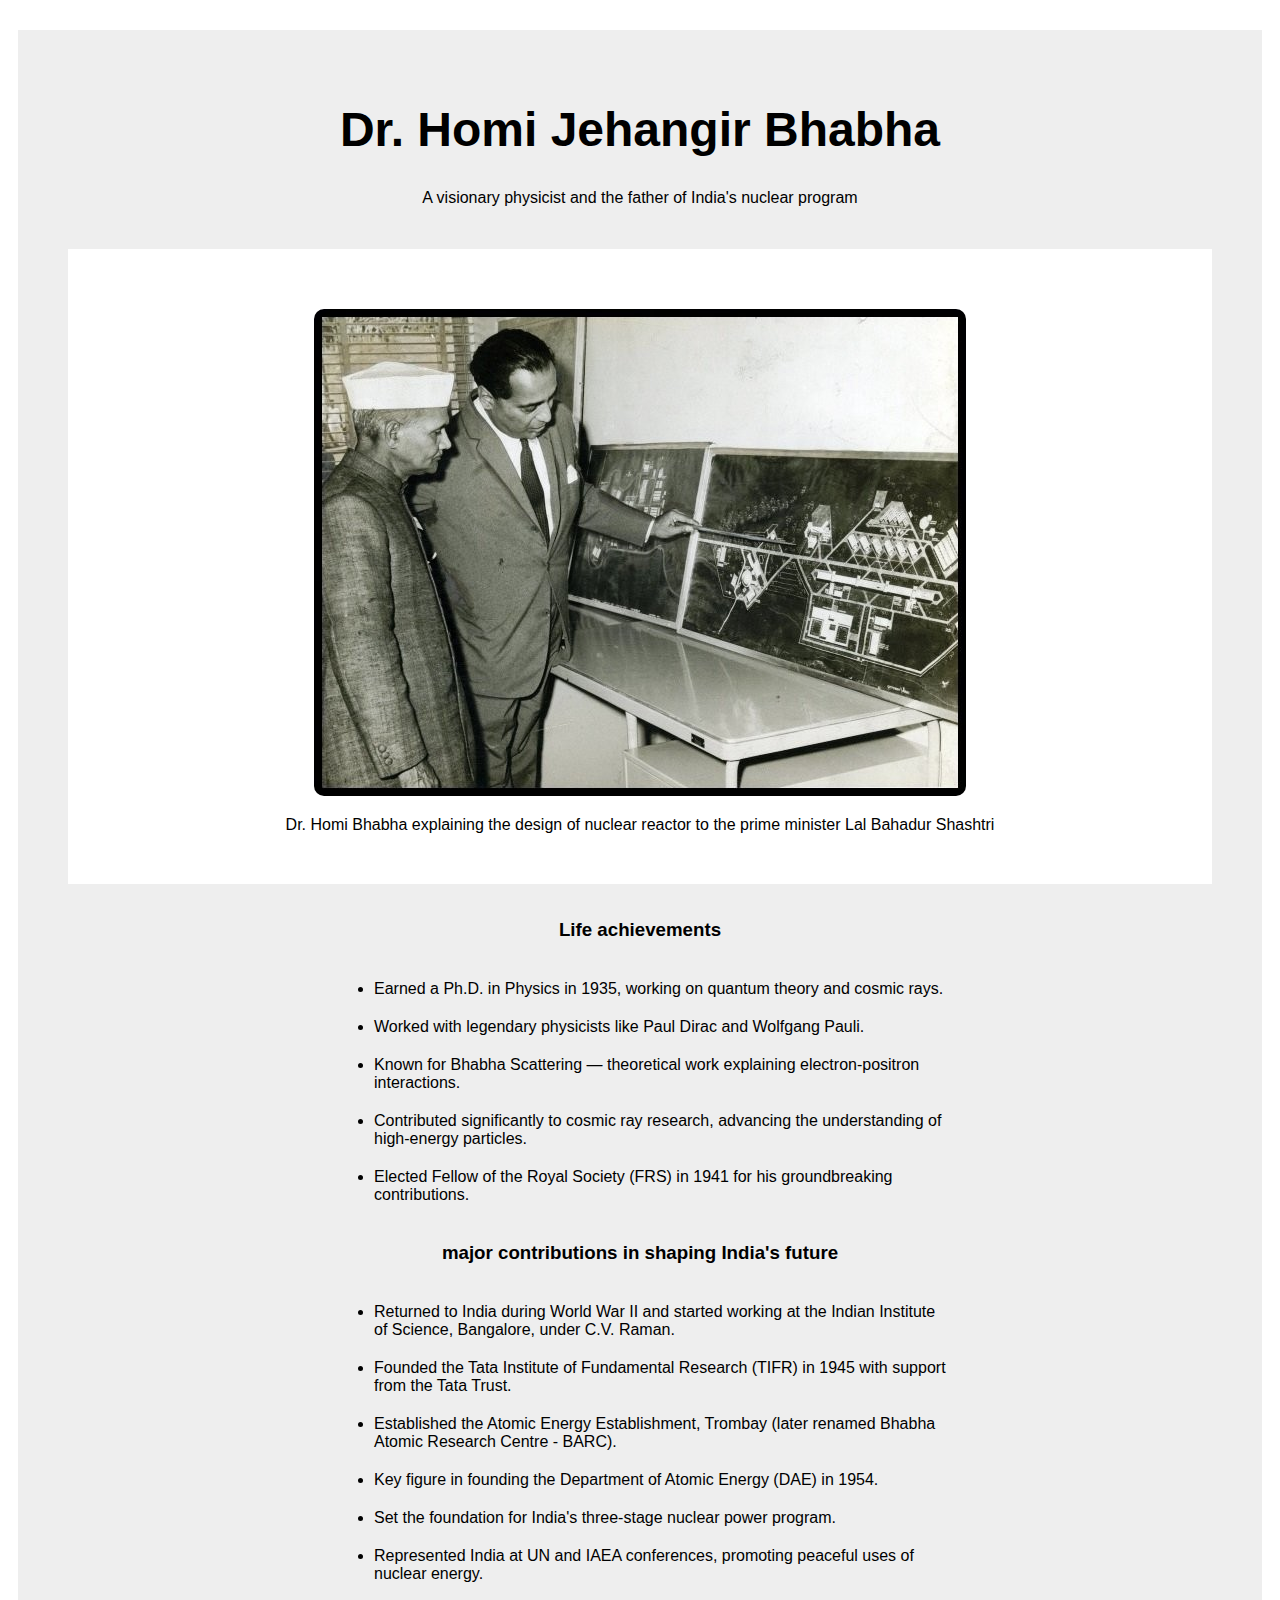
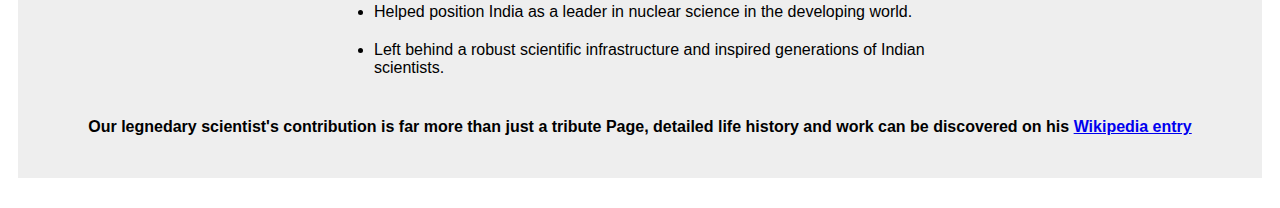
<file: tribute-page/index.html>
<!DOCTYPE html>
<html lang="en">
<head>
    <meta charset="UTF-8">
    <meta name="viewport" content="width=device-width, initial-scale=1.0">
    <link rel="stylesheet" href="./styles.css">
    <title>Dr. Homi Bhabha Tribute Page</title>
</head>


<body>

    <main id="main">

        <div id="title">
            <h1>
                Dr. Homi Jehangir Bhabha
            </h1>
            <p>
                A visionary physicist and the father of India's nuclear program
            </p>
        </div>

        <figure id="img-div">
            <img id="image" src="./dr_homi_bhabha.jpeg" alt="Dr. Homi Bhabha's photo">
            <figcaption id="img-caption">
                Dr. Homi Bhabha explaining the design of nuclear reactor to the prime minister Lal Bahadur Shashtri
            </figcaption>
        </figure>

        <div id="tribute-info">
            
            <h3>Life achievements </h3>

            <ul id="list">
                
                <li> Earned a Ph.D. in Physics in 1935, working on quantum theory and cosmic rays. </li>
                <li> Worked with legendary physicists like Paul Dirac and Wolfgang Pauli. </li>
                <li> Known for Bhabha Scattering — theoretical work explaining electron-positron interactions. </li>
                <li> Contributed significantly to cosmic ray research, advancing the understanding of high-energy particles. </li>
                <li> Elected Fellow of the Royal Society (FRS) in 1941 for his groundbreaking contributions.</li>
                
            </ul>

            <h3>major contributions in shaping India's future</h3>
            
            <ul>

            <li> Returned to India during World War II and started working at the Indian Institute of Science, Bangalore, under C.V. Raman.</li>
            <li> Founded the Tata Institute of Fundamental Research (TIFR) in 1945 with support from the Tata Trust.</li>
            <li> Established the Atomic Energy Establishment, Trombay (later renamed Bhabha Atomic Research Centre - BARC).</li>
            <li> Key figure in founding the Department of Atomic Energy (DAE) in 1954.</li>
            <li> Set the foundation for India's three-stage nuclear power program.</li>
            <li> Represented India at UN and IAEA conferences, promoting peaceful uses of nuclear energy.</li>
            <li> Helped position India as a leader in nuclear science in the developing world.</li>
            <li> Left behind a robust scientific infrastructure and inspired generations of Indian scientists.</li>

            </ul>

            <h4>
                Our legnedary scientist's contribution is far more than just a tribute Page, 
                detailed life history and work can be discovered on his
                <a id="tribute-link" href="https://en.wikipedia.org/wiki/Homi_J._Bhabha" target="_blank">Wikipedia entry</a>
            </h4>
            
        </div>
        


    </main>

</body>

</html>
</file>
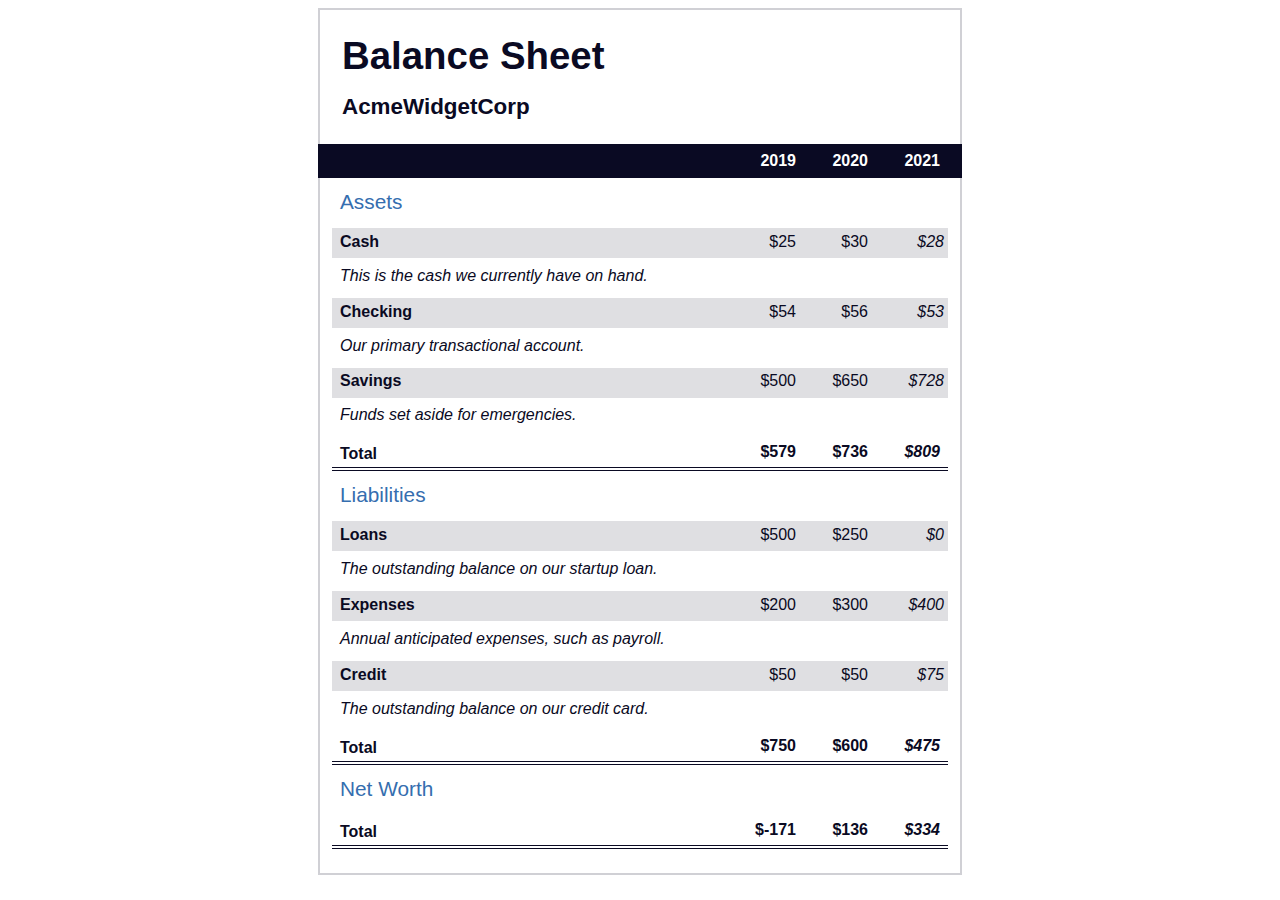
<file: balance-sheet-psuedo-selectors.html>
<!DOCTYPE html>
<html lang="en">
  <head>
    <meta charset="UTF-8">
    <meta name="viewport" content="width=device-width, initial-scale=1.0">
    <title>Balance Sheet</title>
    <link rel="stylesheet" href="./balance-sheet-psuedo-selectors.css">
  </head>
  <body>
    <main>
      <section>
        <h1>
          <span class="flex">
            <span>AcmeWidgetCorp</span>
            <span>Balance Sheet</span>
          </span>
        </h1>
        <div id="years" aria-hidden="true">
          <span class="year">2019</span>
          <span class="year">2020</span>
          <span class="year">2021</span>
        </div>
        <div class="table-wrap">
          <table>
            <caption>Assets</caption>
            <thead>
              <tr>
                <td></td>
                <th><span class="sr-only year">2019</span></th>
                <th><span class="sr-only year">2020</span></th>
                <th class="current"><span class="sr-only year">2021</span></th>
              </tr>
            </thead>
            <tbody>
              <tr class="data">
                <th>Cash <span class="description">This is the cash we currently have on hand.</span></th>
                <td>$25</td>
                <td>$30</td>
                <td class="current">$28</td>
              </tr>
              <tr class="data">
                <th>Checking <span class="description">Our primary transactional account.</span></th>
                <td>$54</td>
                <td>$56</td>
                <td class="current">$53</td>
              </tr>
              <tr class="data">
                <th>Savings <span class="description">Funds set aside for emergencies.</span></th>
                <td>$500</td>
                <td>$650</td>
                <td class="current">$728</td>
              </tr>
              <tr class="total">
                <th>Total <span class="sr-only">Assets</span></th>
                <td>$579</td>
                <td>$736</td>
                <td class="current">$809</td>
              </tr>
            </tbody>
          </table>
          <table>
            <caption>Liabilities</caption>
            <thead>
              <tr>
              <td></td>
              <th><span class="sr-only">2019</span></th>
              <th><span class="sr-only">2020</span></th>
              <th><span class="sr-only">2021</span></th>
              </tr>
            </thead>
            <tbody>
              <tr class="data">
                <th>Loans <span class="description">The outstanding balance on our startup loan.</span></th>
                <td>$500</td>
                <td>$250</td>
                <td class="current">$0</td>
              </tr>
              <tr class="data">
                <th>Expenses <span class="description">Annual anticipated expenses, such as payroll.</span></th>
                <td>$200</td>
                <td>$300</td>
                <td class="current">$400</td>
              </tr>
              <tr class="data">
                <th>Credit <span class="description">The outstanding balance on our credit card.</span></th>
                <td>$50</td>
                <td>$50</td>
                <td class="current">$75</td>
              </tr>
              <tr class="total">
                <th>Total <span class="sr-only">Liabilities</span></th>
                <td>$750</td>
                <td>$600</td>
                <td class="current">$475</td>
              </tr>
            </tbody>
          </table>
          <table>
            <caption>Net Worth</caption>
            <thead>
              <tr>
              <td></td>
              <th><span class="sr-only">2019</span></th>
              <th><span class="sr-only">2020</span></th>
              <th><span class="sr-only">2021</span></th>
              </tr>
            </thead>
            <tbody>
              <tr class="total">
                <th>Total <span class="sr-only">Net Worth</span></th>
                <td>$-171</td>
                <td>$136</td>
                <td class="current">$334</td>
              </tr>
            </tbody>
          </table>
        </div>
      </section>
    </main>
  </body>
</html>
</file>
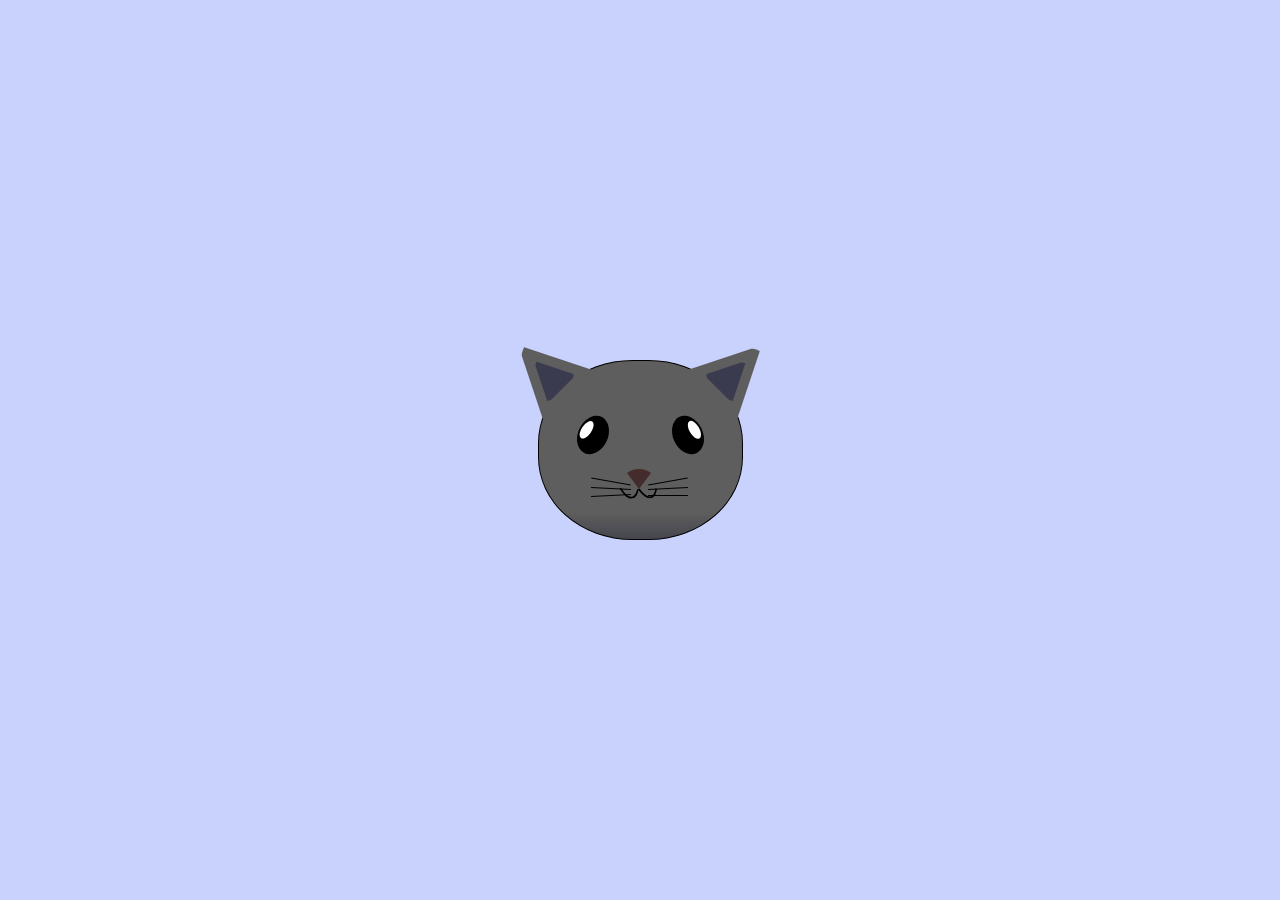
<file: cat-painting-intermediate-css.html>
<!DOCTYPE html>
<html lang="en">
<head>
    <meta charset="UTF-8">
    <title>fCC Cat Painting</title>
    <link rel="stylesheet" href="./cat-painting-intermediate-css.css">
</head>
<body>
    <main>
      <div class="cat-head">
        <div class="cat-ears">
          <div class="cat-left-ear">
            <div class="cat-left-inner-ear"></div>
          </div>
          <div class="cat-right-ear">
            <div class="cat-right-inner-ear"></div>
          </div>
        </div>

        <div class="cat-eyes">
          <div class="cat-left-eye">
            <div class="cat-left-inner-eye"></div>
          </div>
          <div class="cat-right-eye">
            <div class="cat-right-inner-eye"></div>
          </div>
        </div>
        
        <div class="cat-nose"></div>

        <div class="cat-mouth">
          <div class="cat-mouth-line-left"></div>
          <div class="cat-mouth-line-right"></div>
        </div>

        <div class="cat-whiskers">
          <div class="cat-whiskers-left">
            <div class="cat-whisker-left-top"></div>
            <div class="cat-whisker-left-middle"></div>
            <div class="cat-whisker-left-bottom"></div>
          </div>
          <div class="cat-whiskers-right">
            <div class="cat-whisker-right-top"></div>
            <div class="cat-whisker-right-middle"></div>
            <div class="cat-whisker-right-bottom"></div>
          </div>
        </div>

      </div>
    </main>
</body>
</html>
</file>
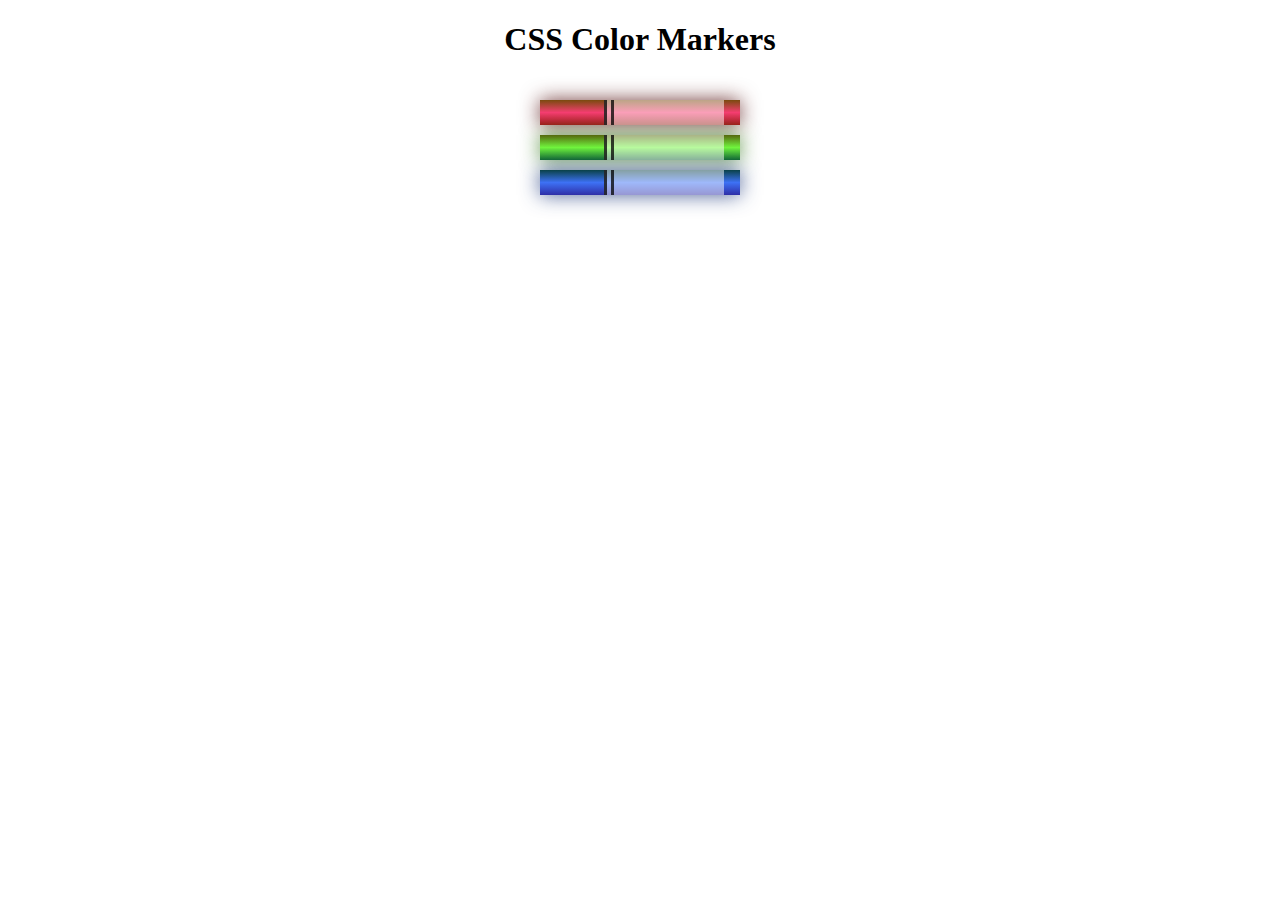
<file: markers.html>
<!DOCTYPE html>
<html lang="en">
  <head>
    <meta charset="utf-8">
    <meta name="viewport" content="width=device-width, initial-scale=1.0">
    <title>Colored Markers</title>
    <link rel="stylesheet" href="markers_styles.css">
  </head>
  <body>
    <h1>CSS Color Markers</h1>
    <div class="container">
      <div class="marker red">
        <div class="cap"></div>
        <div class="sleeve"></div>
      </div>
      <div class="marker green">
        <div class="cap"></div>
        <div class="sleeve"></div>
      </div>
      <div class="marker blue">
        <div class="cap"></div>
        <div class="sleeve"></div>
      </div>
    </div>
  </body>
</html>
</file>
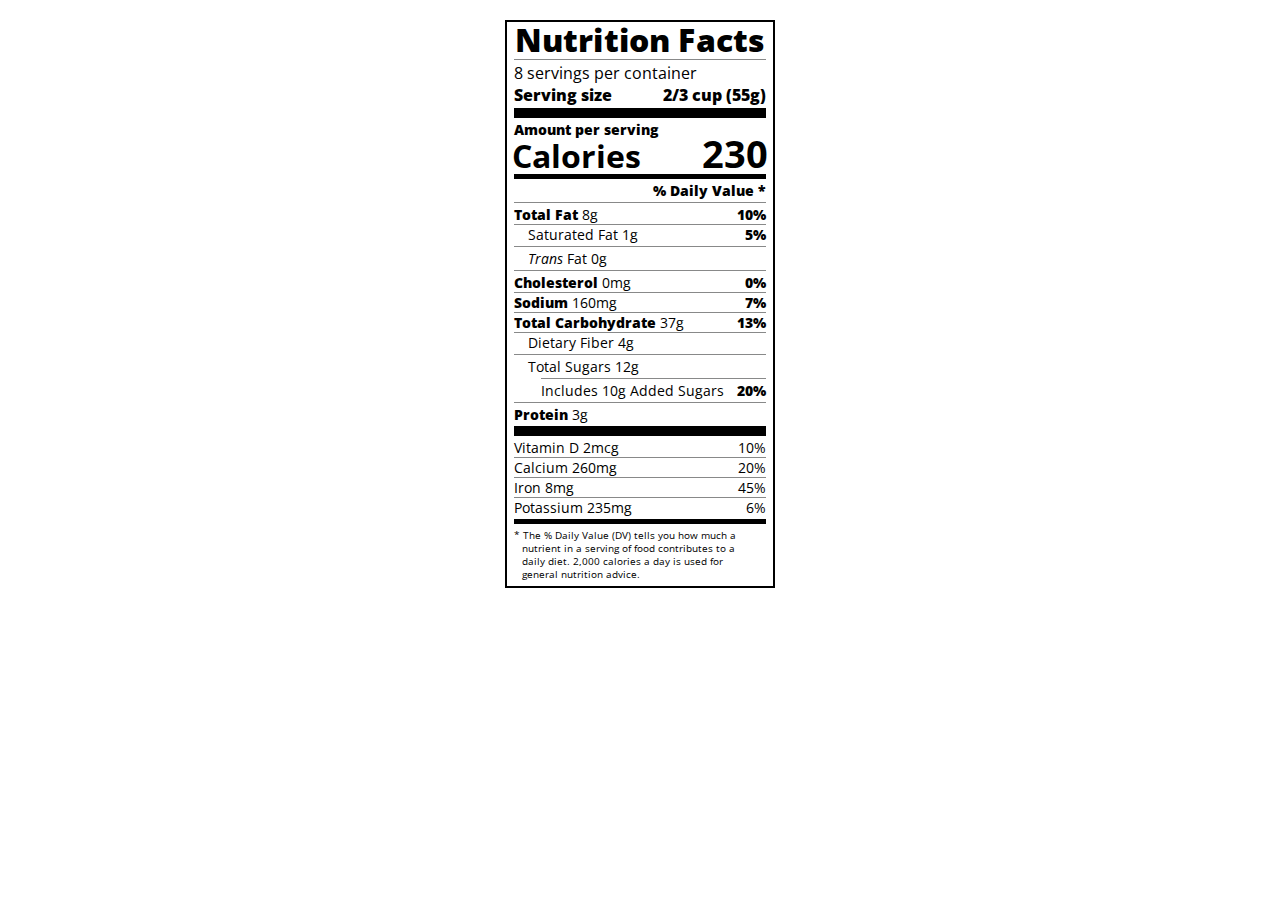
<file: nutrition-label-typography.html>
<!DOCTYPE html>
<html lang="en">

<head>
  <meta charset="UTF-8">
  <title>Nutrition Label</title>
  <link href="https://fonts.googleapis.com/css?family=Open+Sans:400,700,800" rel="stylesheet">
  <link href="./nutrition-label-typography.css" rel="stylesheet">
</head>

<body>
  <div class="label">
    <header>
      <h1 class="bold">Nutrition Facts</h1>
      <div class="divider"></div>
      <p>8 servings per container</p>
      <p class="bold">Serving size <span>2/3 cup (55g)</span></p>
    </header>
    <div class="divider large"></div>
    <div class="calories-info">
      <div class="left-container">
        <h2 class="bold small-text">Amount per serving</h2>
        <p>Calories</p>
      </div>
      <span>230</span>
    </div>
    <div class="divider medium"></div>
    <div class="daily-value small-text">
      <p class="bold right no-divider">% Daily Value *</p>
      <div class="divider"></div>
      <p><span><span class="bold">Total Fat</span> 8g</span> <span class="bold">10%</span></p>
      <p class="indent no-divider">Saturated Fat 1g <span class="bold">5%</span></p>
      <div class="divider"></div>
      <p class="indent no-divider"><span><i>Trans</i> Fat 0g</span></p>
      <div class="divider"></div>
      <p><span><span class="bold">Cholesterol</span> 0mg</span> <span class="bold">0%</span></p>
      <p><span><span class="bold">Sodium</span> 160mg</span> <span class="bold">7%</span></p>
      <p><span><span class="bold">Total Carbohydrate</span> 37g</span> <span class="bold">13%</span></p>
      <p class="indent no-divider">Dietary Fiber 4g</p>
      <div class="divider"></div>
      <p class="indent no-divider">Total Sugars 12g</p>
      <div class="divider double-indent"></div>
      <p class="double-indent no-divider">Includes 10g Added Sugars <span class="bold">20%</span></p>
      <div class="divider"></div>
      <p class="no-divider"><span><span class="bold">Protein</span> 3g</span></p>
      <div class="divider large"></div>
      <p>Vitamin D 2mcg <span>10%</span></p>
      <p>Calcium 260mg <span>20%</span></p>
      <p>Iron 8mg <span>45%</span></p>
      <p class="no-divider">Potassium 235mg <span>6%</span></p>
    </div>
    <div class="divider medium"></div>
    <p class="note">* The % Daily Value (DV) tells you how much a nutrient in a serving of food contributes to a daily
      diet. 2,000 calories a day is used for general nutrition advice.</p>
  </div>
</body>
</html>
</file>
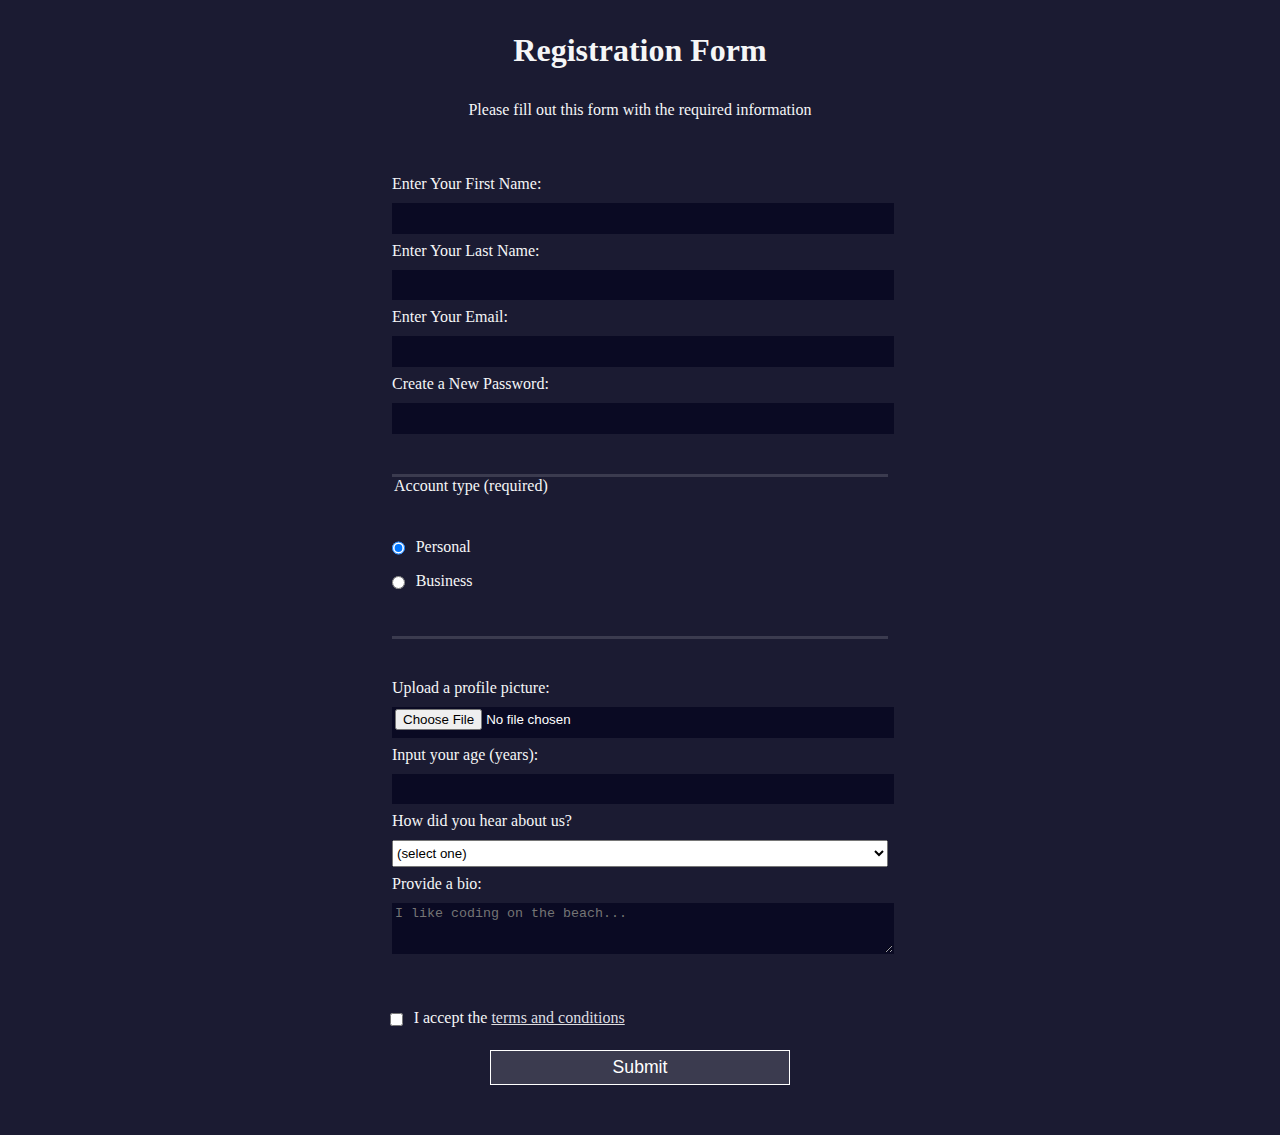
<file: registration_form.html>
<!DOCTYPE html>
<html lang="en">
  <head>
    <meta charset="UTF-8">
    <title>Registration Form</title>
    <link rel="stylesheet" href="registration_form_styles.css" />
  </head>
  <body>
    <h1>Registration Form</h1>
    <p>Please fill out this form with the required information</p>
    <form method="post" action='https://register-demo.freecodecamp.org'>
      <fieldset>
        <label for="first-name">Enter Your First Name: <input id="first-name" name="first-name" type="text" required /></label>
        <label for="last-name">Enter Your Last Name: <input id="last-name" name="last-name" type="text" required /></label>
        <label for="email">Enter Your Email: <input id="email" name="email" type="email" required /></label>
        <label for="new-password">Create a New Password: <input id="new-password" name="new-password" type="password" pattern="[a-z0-5]{8,}" required /></label>
      </fieldset>
      <fieldset>
        <legend>Account type (required)</legend>
        <label for="personal-account"><input id="personal-account" type="radio" name="account-type" class="inline" checked /> Personal</label>
        <label for="business-account"><input id="business-account" type="radio" name="account-type" class="inline" /> Business</label>
      </fieldset>
      <fieldset>
        <label for="profile-picture">Upload a profile picture: <input id="profile-picture" type="file" name="file" /></label>
        <label for="age">Input your age (years): <input id="age" type="number" name="age" min="13" max="120" /></label>
        <label for="referrer">How did you hear about us?
          <select id="referrer" name="referrer">
            <option value="">(select one)</option>
            <option value="1">freeCodeCamp News</option>
            <option value="2">freeCodeCamp YouTube Channel</option>
            <option value="3">freeCodeCamp Forum</option>
            <option value="4">Other</option>
          </select>
        </label>
        <label for="bio">Provide a bio:
          <textarea id="bio" name="bio" rows="3" cols="30" placeholder="I like coding on the beach..."></textarea>
        </label>
      </fieldset>
      <label for="terms-and-conditions">
        <input class="inline" id="terms-and-conditions" type="checkbox" required name="terms-and-conditions" /> I accept the <a href="https://www.freecodecamp.org/news/terms-of-service/">terms and conditions</a>
      </label>
      <input type="submit" value="Submit" />
    </form>
  </body>
</html>
</file>
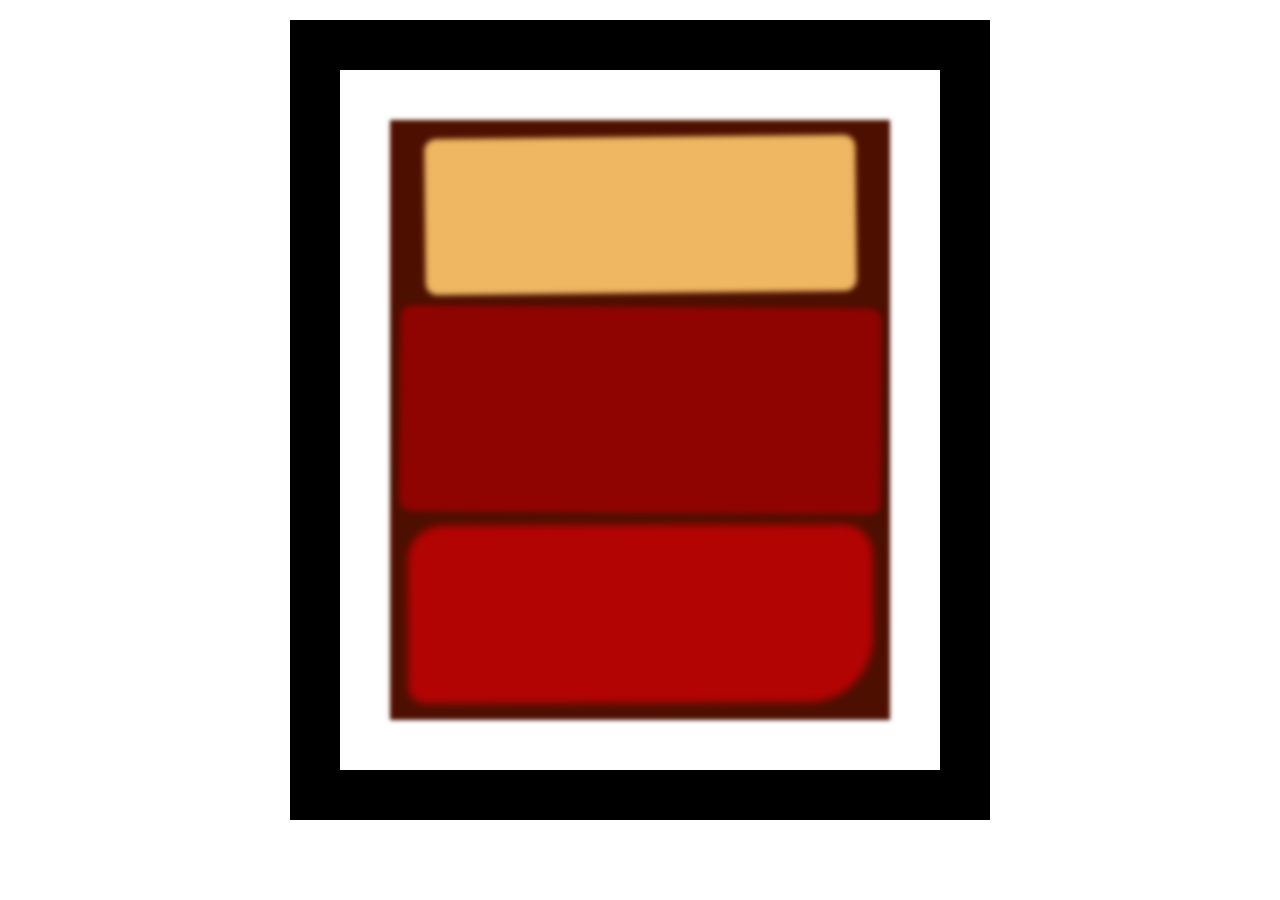
<file: rothko_painting.html>
<!DOCTYPE html>
<html lang="en">
  <head>
    <meta charset="UTF-8">
    <title>Rothko Painting</title>
    <link href="rothko_paiting_styles.css" rel="stylesheet">
  </head>
  <body>
    <div class="frame">
      <div class="canvas">
        <div class="one"></div>
        <div class="two"></div>
        <div class="three"></div>
      </div>
    </div>
  </body>
</html>
</file>
<file: technical documentation/styles.css>
@import url('https://fonts.googleapis.com/css2?family=Bruno+Ace+SC&display=swap');

:root{
    --main-section-color: #3b3b4f;
    --navbar-color: #2a2a40;
    --font-color: #fff;
    --border-color: gray;
    --code-bg: #313135;
}

body{
    font-size: 1rem;
    margin: 0%;
    background-color: var(--main-section-color);
    color: var(--font-color);
}


header{
    font-size: 1.8rem;
    border-bottom: 2px solid var(--border-color);
}
#navbar header{
    font-family: 'Bruno Ace SC';
    padding-left: 5%;
}
#navbar header:hover{
    cursor: pointer;
}


a{
    text-decoration: none;
    color: var(--font-color);
}

code{
    display: block;
    width: 100%;
    background-color: var(--code-bg);
    padding: 20px;
    margin: 20px auto;
    border-radius: 10px;
    line-height: 1.8;
    white-space: pre-line;
    word-break: normal;
    word-wrap: normal;
    font-size: 1rem;
}


ul > ul{
    list-style: disc;
}

#navbar ul{
    margin: 0px;
    padding: 0px;
    overflow-y: auto;
    overflow-x: hidden;
}

#navbar *{
    padding: 7% 0% 7% 1%;
}

#navbar{
    position: fixed;
    background-color: var(--navbar-color);
    border-right: 3px solid var(--border-color);
    width: 300px;
    height: 100vh;
}

.nav-link{
    list-style: none;
    margin: 10px auto;
    font-size: 1.2rem;
}
.nav-link:hover{
    background-color: var(--main-section-color);
    cursor: pointer;
}

#main-doc{
    position: absolute;
    margin-left: 310px;
    padding: 20px;
}
#main-doc header{
    font-size: 2rem;
}
#main-doc p, li{
    font-size: 1.2rem;
    width: 90%;
}







@media(max-width: 820px){
    #navbar{
        position: absolute;
        width: 100%;
        border: 3px solid var(--border-color);
        text-align: left;
        max-height: 300px;
    }
    #navbar ul{
        max-height: 200px;
    }
    #navbar *{
        padding: 2%;
    }
    #navbar li{        
        border-bottom: 2px solid var(--border-color);
    }
    #main-doc{
        margin-left: 0;
        margin-top: 310px;
    }
}
</file>
<file: tribute page/styles.css>
body{
    font-family: -apple-system, BlinkMacSystemFont, 'Segoe UI', 'Roboto', 'Helvetica Neue', Arial, sans-serif;
    text-align: center;
}

h1{
    font-size: 3rem;
}

ul{
    margin: 0 auto;
    text-align: left;
    max-width: 50%;
}

li{
    margin: 20px;
}

img{

    display: block;
}

#main{
    background-color: #eee;
    height: 100%;
    margin: 30px 10px;
    padding: 20px 10px;
}


#title{
    padding: 10px;
    margin: 10px;
}

#img-div{
    display: block;
    justify-content: center;
    background-color: white;
    padding: 50px 20px;
}

#image{
    border-radius: 10px;
    height: auto;
    max-width: 100%;
    margin: 10px auto;
}

#img-caption{
    margin-top: 20px;
}

#tribute-link{
    text-decoration: underline;
}

#tribute-info{
    display: flex;
    flex-direction: column;
    align-items: space-between;
}
</file>
<file: tribute-page/styles.css>
body{
    font-family: -apple-system, BlinkMacSystemFont, 'Segoe UI', 'Roboto', 'Helvetica Neue', Arial, sans-serif;
    text-align: center;
}

h1{
    font-size: 3rem;
}

ul{
    margin: 0 auto;
    text-align: left;
    max-width: 50%;
}

li{
    margin: 20px;
}

img{

    display: block;
}

#main{
    background-color: #eee;
    height: 100%;
    margin: 30px 10px;
    padding: 20px 10px;
}


#title{
    padding: 10px;
    margin: 10px;
}

#img-div{
    display: block;
    justify-content: center;
    background-color: white;
    padding: 50px 20px;
}

#image{
    border-radius: 10px;
    height: auto;
    max-width: 100%;
    margin: 10px auto;
}

#img-caption{
    margin-top: 20px;
}

#tribute-link{
    text-decoration: underline;
}

#tribute-info{
    display: flex;
    flex-direction: column;
    align-items: space-between;
}
</file>
<file: balance-sheet-psuedo-selectors.css>
span[class~="sr-only"] {
  border: 0 !important;
  clip: rect(1px, 1px, 1px, 1px) !important;
  clip-path: inset(50%) !important;
  height: 1px !important;
  width: 1px !important;
  position: absolute !important;
  overflow: hidden !important;
  white-space: nowrap !important;
  padding: 0 !important;
  margin: -1px !important;
}

html {
  box-sizing: border-box;
}

body {
  font-family: sans-serif;
  color: #0a0a23;
}

h1 {
  max-width: 37.25rem;
  margin: 0 auto;
  padding: 1.5rem 1.25rem;
}

h1 .flex {
  display: flex;
  flex-direction: column-reverse;
  gap: 1rem;
}

h1 .flex span:first-of-type {
  font-size: 0.7em;
}

h1 .flex span:last-of-type {
  font-size: 1.2em;
}

section {
  max-width: 40rem;
  margin: 0 auto;
  border: 2px solid #d0d0d5;
}

#years {
  display: flex;
  justify-content: flex-end;
  position: sticky;
  z-index: 999;
  top: 0;
  background: #0a0a23;
  color: #fff;
  padding: 0.5rem calc(1.25rem + 2px) 0.5rem 0;
  margin: 0 -2px;
}

#years span[class] {
  font-weight: bold;
  width: 4.5rem;
  text-align: right;
}

.table-wrap {
  padding: 0 0.75rem 1.5rem 0.75rem;
}

table {
  border-collapse: collapse;
  border: 0;
  width: 100%;
  position: relative;
  margin-top: 3rem;
}

table caption {
  color: #356eaf;
  font-size: 1.3em;
  font-weight: normal;
  position: absolute;
  top: -2.25rem;
  left: 0.5rem;
}

tbody td {
  width: 100vw;
  min-width: 4rem;
  max-width: 4rem;
}

tbody th {
  width: calc(100% - 12rem);
}

tr[class="total"] {
  border-bottom: 4px double #0a0a23;
  font-weight: bold;
}

tr[class="total"] th {
  text-align: left;
  padding: 0.5rem 0 0.25rem 0.5rem;
}

tr.total td {
  text-align: right;
  padding: 0 0.25rem;
}

tr.total td:nth-of-type(3) {
  padding-right: 0.5rem;
}

tr.total:hover {
  background-color: #99c9ff;
}

td.current {
  font-style: italic;
}

tr.data {
  background-image: linear-gradient(to bottom, #dfdfe2 1.845rem, white 1.845rem);
}

tr.data th {
  text-align: left;
  padding-top: 0.3rem;
  padding-left: 0.5rem;
}

tr.data th .description {
  display: block;
  font-weight: normal;
  font-style: italic;
  padding: 1rem 0 0.75rem;
  margin-right: -13.5rem;
}

tr.data td {
  vertical-align: top;
  padding: 0.3rem 0.25rem 0;
  text-align: right;
}
</file>
<file: cat-painting-intermediate-css.css>
* {
  box-sizing: border-box;
}

body {
  background-color: #c9d2fc;
}

.cat-head {
  position: absolute;
  right: 0;
  left: 0;
  top: 0;
  bottom: 0;
  margin: auto;
  background: linear-gradient(#5e5e5e 85%, #45454f 100%);
  width: 205px;
  height: 180px;
  border: 1px solid #000;
  border-radius: 46%;
}

.cat-left-ear {
  position: absolute;
  top: -26px;
  left: -31px;
  z-index: 1;
  border-top-left-radius: 90px;
  border-top-right-radius: 10px;
  transform: rotate(-45deg);
  border-left: 35px solid transparent;
  border-right: 35px solid transparent;
  border-bottom: 70px solid #5e5e5e;
}

.cat-right-ear {
  position: absolute;
  top: -26px;
  left: 163px;
  z-index: 1;
  transform: rotate(45deg);
  border-top-left-radius: 90px;
  border-top-right-radius: 10px;
  border-left: 35px solid transparent;
  border-right: 35px solid transparent;
  border-bottom: 70px solid #5e5e5e;
}

.cat-left-inner-ear {
  position: absolute;
  top: 22px;
  left: -20px;
  border-top-left-radius: 90px;
  border-top-right-radius: 10px;
  border-bottom-right-radius: 40%;
  border-bottom-left-radius: 40%;
  border-left: 20px solid transparent;
  border-right: 20px solid transparent;
  border-bottom: 40px solid #3b3b4f;
}

.cat-right-inner-ear {
  position: absolute;
  top: 22px;
  left: -20px;
  border-top-left-radius: 90px;
  border-top-right-radius: 10px;
  border-bottom-right-radius: 40%;
  border-bottom-left-radius: 40%;
  border-left: 20px solid transparent;
  border-right: 20px solid transparent;
  border-bottom: 40px solid #3b3b4f;
}

.cat-left-eye {
  position: absolute;
  top: 54px;
  left: 39px;
  border-radius: 60%;
  transform: rotate(25deg);
  width: 30px;
  height: 40px;
  background-color: #000;
}

.cat-right-eye {
  position: absolute;
  top: 54px;
  left: 134px;
  border-radius: 60%;
  transform: rotate(-25deg);
  width: 30px;
  height: 40px;
  background-color: #000;
}

.cat-left-inner-eye {
  position: absolute;
  top: 8px;
  left: 2px;
  width: 10px;
  height: 20px;
  transform: rotate(10deg);
  background-color: #fff;
  border-radius: 60%;
}

.cat-right-inner-eye {
  position: absolute;
  top: 8px;
  left: 18px;
  transform: rotate(-5deg);
  width: 10px;
  height: 20px;
  background-color: #fff;
  border-radius: 60%;
}

.cat-nose {
  position: absolute;
  top: 108px;
  left: 85px;
  border-top-left-radius: 50%;
  border-bottom-right-radius: 50%;
  border-bottom-left-radius: 50%;
  transform: rotate(180deg);
  border-left: 15px solid transparent;
  border-right: 15px solid transparent;
  border-bottom: 20px solid #442c2c;
}

.cat-mouth div {
  width: 30px;
  height: 50px;
  border: 2px solid #000;
  border-radius: 190%/190px 150px 0 0;
  border-color: black transparent transparent transparent;
}

.cat-mouth-line-left {
  position: absolute;
  top: 88px;
  left: 74px;
  transform: rotate(170deg);
}

.cat-mouth-line-right {
  position: absolute;
  top: 88px;
  left: 91px;
  transform: rotate(165deg);
}

.cat-whiskers-left div {
  width: 40px;
  height: 1px;
  background-color: #000;
}

.cat-whiskers-right div {
  width: 40px;
  height: 1px;
  background-color: #000;
}

.cat-whisker-left-top {
  position: absolute;
  top: 120px;
  left: 52px;
  transform: rotate(10deg);
}

.cat-whisker-left-middle {
  position: absolute;
  top: 127px;
  left: 52px;
  transform: rotate(3deg);
}

.cat-whisker-left-bottom {
  position: absolute;
  top: 134px;
  left: 52px;
  transform: rotate(-3deg);
}

.cat-whisker-right-top {
  position: absolute;
  top: 120px;
  left: 109px;
  transform: rotate(-10deg);
}

.cat-whisker-right-middle {
  position: absolute;
  top: 127px;
  left: 109px;
  transform: rotate(-3deg);
}

.cat-whisker-right-bottom {
  position: absolute;
  top: 134px;
  left: 109px;
  
}
</file>
<file: markers_styles.css>
h1 {
  text-align: center;
}

.container {
  background-color: rgb(255, 255, 255);
  padding: 10px 0;
}

.marker {
  width: 200px;
  height: 25px;
  margin: 10px auto;
}

.cap {
  width: 60px;
  height: 25px;
}

.sleeve {
  width: 110px;
  height: 25px;
  background-color: rgba(255, 255, 255, 0.5);
  border-left: 10px double rgba(0, 0, 0, 0.75);
}

.cap, .sleeve {
  display: inline-block;
}

.red {
  background: linear-gradient(rgb(122, 74, 14), rgb(245, 62, 113), rgb(162, 27, 27));
  box-shadow: 0 0 20px 0 rgba(83, 14, 14, 0.8);
}

.green {
  background: linear-gradient(#55680D, #71F53E, #116C31);
  box-shadow: 0 0 20px 0 #3B7E20CC;
}

.blue {
  background: linear-gradient(hsl(186, 76%, 16%), hsl(223, 90%, 60%), hsl(240, 56%, 42%));
  box-shadow: 0 0 20px 0 hsla(223, 59%, 31%, 0.8);
}
</file>
<file: nutrition-label-typography.css>
* {
  box-sizing: border-box;
}

html {
  font-size: 16px;
}

body {
  font-family: 'Open Sans', sans-serif;
}

.label {
  border: 2px solid black;
  width: 270px;
  margin: 20px auto;
  padding: 0 7px;
}

header h1 {
  text-align: center;
  margin: -4px 0;
  letter-spacing: 0.15px
}

p {
  margin: 0;
  display: flex;
  justify-content: space-between;
}

.divider {
  border-bottom: 1px solid #888989;
  margin: 2px 0;
}

.bold {
  font-weight: 800;
}

.large {
  height: 10px;
}

.large, .medium {
  background-color: black;
  border: 0;
}

.medium {
  height: 5px;
}

.small-text {
  font-size: 0.85rem;
}


.calories-info {
  display: flex;
  justify-content: space-between;
  align-items: flex-end;
}

.calories-info h2 {
  margin: 0;
}

.left-container p {
  margin: -5px -2px;
  font-size: 2em;
  font-weight: 700;
}

.calories-info span {
  margin: -7px -2px;
  font-size: 2.4em;
  font-weight: 700;
}

.right {
  justify-content: flex-end;
}

.indent {
  margin-left: 1em;
}

.double-indent {
  margin-left: 2em;
}

.daily-value p:not(.no-divider) {
  border-bottom: 1px solid #888989;
}

.note {
  font-size: 0.6rem;
  margin: 5px 0;
  padding: 0 8px;
  text-indent: -8px;
}
</file>
<file: registration_form_styles.css>
body {
  width: 100%;
  height: 100vh;
  margin: 0;
  background-color: #1b1b32;
  color: #f5f6f7;
  font-family: Tahoma;
  font-size: 16px;
}

h1, p {
  margin: 1em auto;
  text-align: center;
}

form {
  width: 60vw;
  max-width: 500px;
  min-width: 300px;
  margin: 0 auto;
  padding-bottom: 2em;
}

fieldset {
  border: none;
  padding: 2rem 0;
  border-bottom: 3px solid #3b3b4f;
}

fieldset:last-of-type {
  border-bottom: none;
}

label {
  display: block;
  margin: 0.5rem 0;
}

input,
textarea,
select {
  margin: 10px 0 0 0;
  width: 100%;
  min-height: 2em;
}

input, textarea {
  background-color: #0a0a23;
  border: 1px solid #0a0a23;
  color: #ffffff;
}

.inline {
  width: unset;
  margin: 0 0.5em 0 0;
  vertical-align: middle;
}

input[type="submit"] {
  display: block;
  width: 60%;
  margin: 1em auto;
  height: 2em;
  font-size: 1.1rem;
  background-color: #3b3b4f;
  border-color: white;
  min-width: 300px;
}

input[type="file"] {
  padding: 1px 2px;
}

.inline{
  display: inline; 
}

a{
  color: #dfdfe2;
}
</file>
<file: rothko_paiting_styles.css>
.canvas {
  width: 500px;
  height: 600px;
  background-color: #4d0f00;
  overflow: hidden;
  filter: blur(2px);
}

.frame {
  border: 50px solid black;
  width: 500px;
  padding: 50px;
  margin: 20px auto;
}

.one {
  width: 425px;
  height: 150px;
  background-color: #efb762;
  margin: 20px auto;
  box-shadow: 0 0 3px 3px #efb762;
  border-radius: 9px;
  transform: rotate(-0.6deg);
}

.two {
  width: 475px;
  height: 200px;
  background-color: #8f0401;
  margin: 0 auto 20px;
  box-shadow: 0 0 3px 3px #8f0401;
  border-radius: 8px 10px;
  transform: rotate(0.4deg);
}

.one, .two {
  filter: blur(1px);
}

.three {
  width: 91%;
  height: 28%;
  background-color: #b20403;
  margin: auto;
  filter: blur(2px);
  box-shadow: 0 0 5px 5px #b20403;
  border-radius: 30px 25px 60px 12px;

transform: rotate(-0.2deg);
}
</file>
